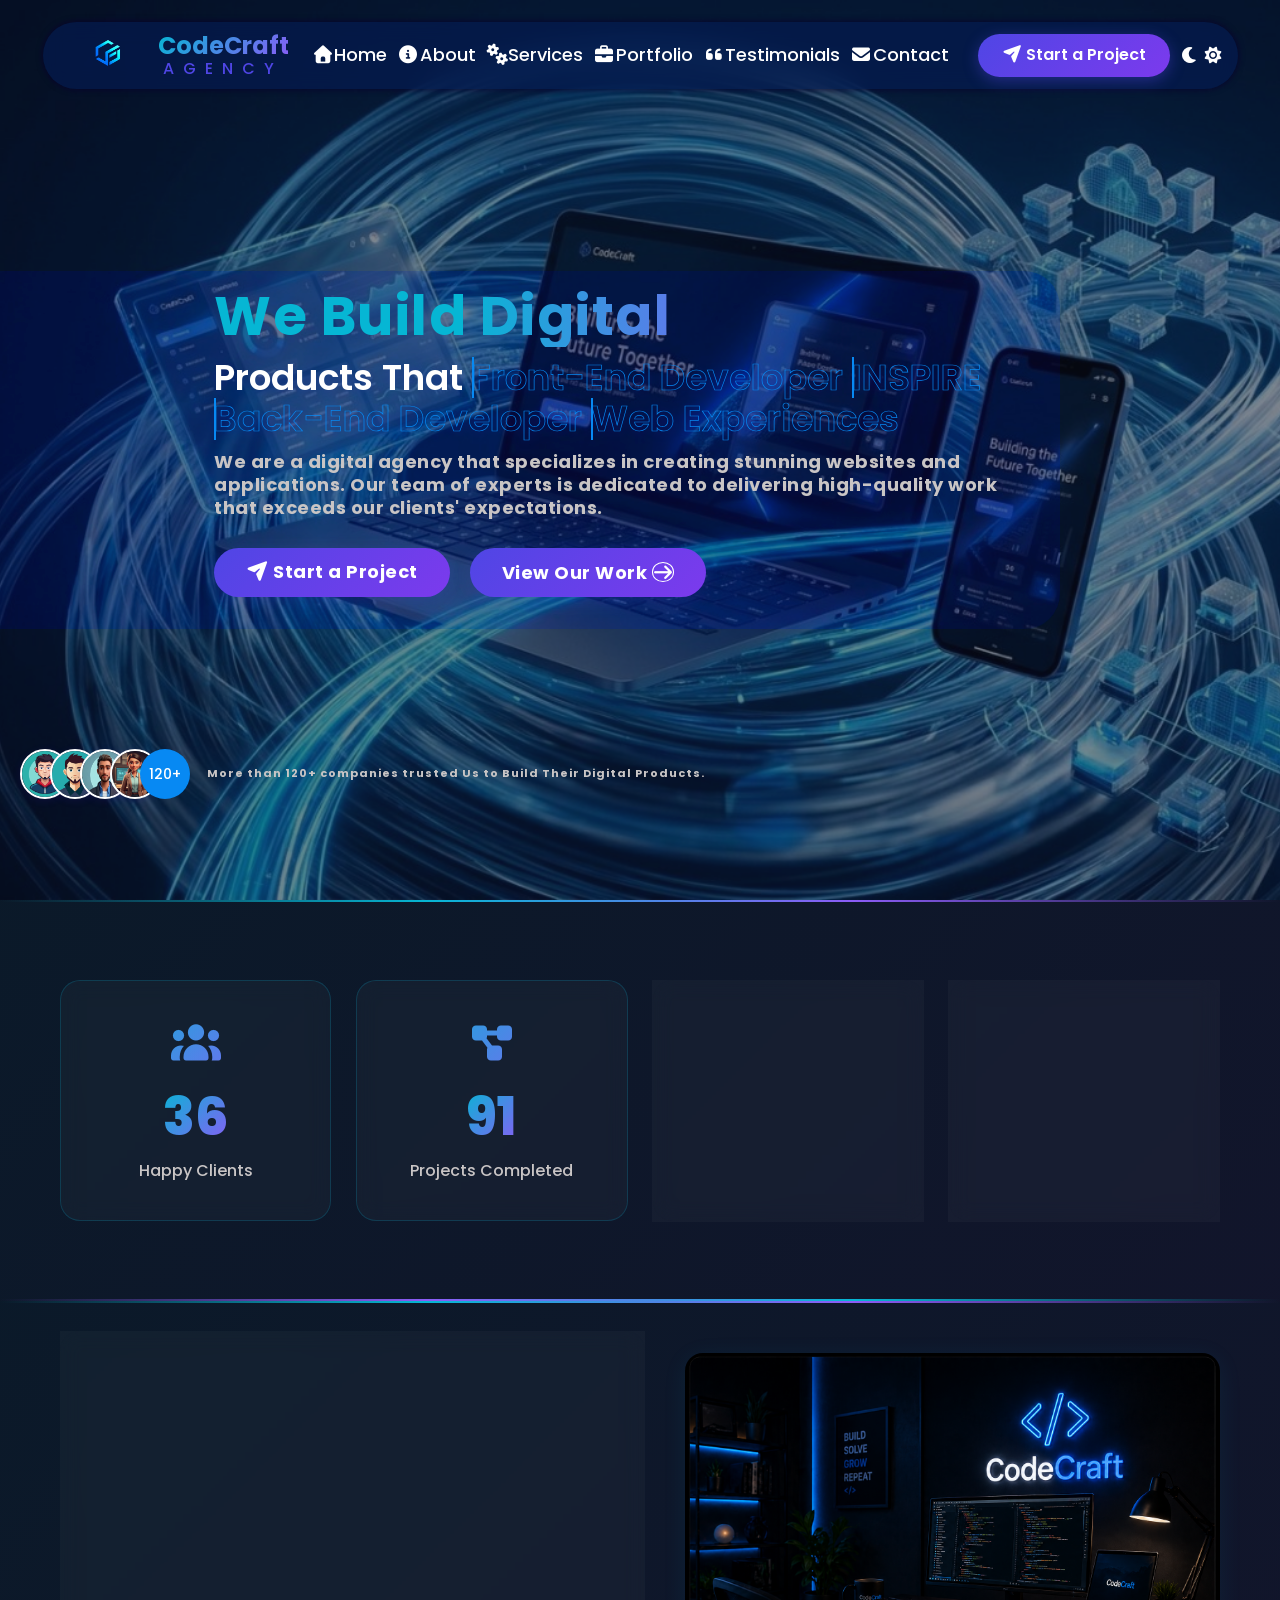
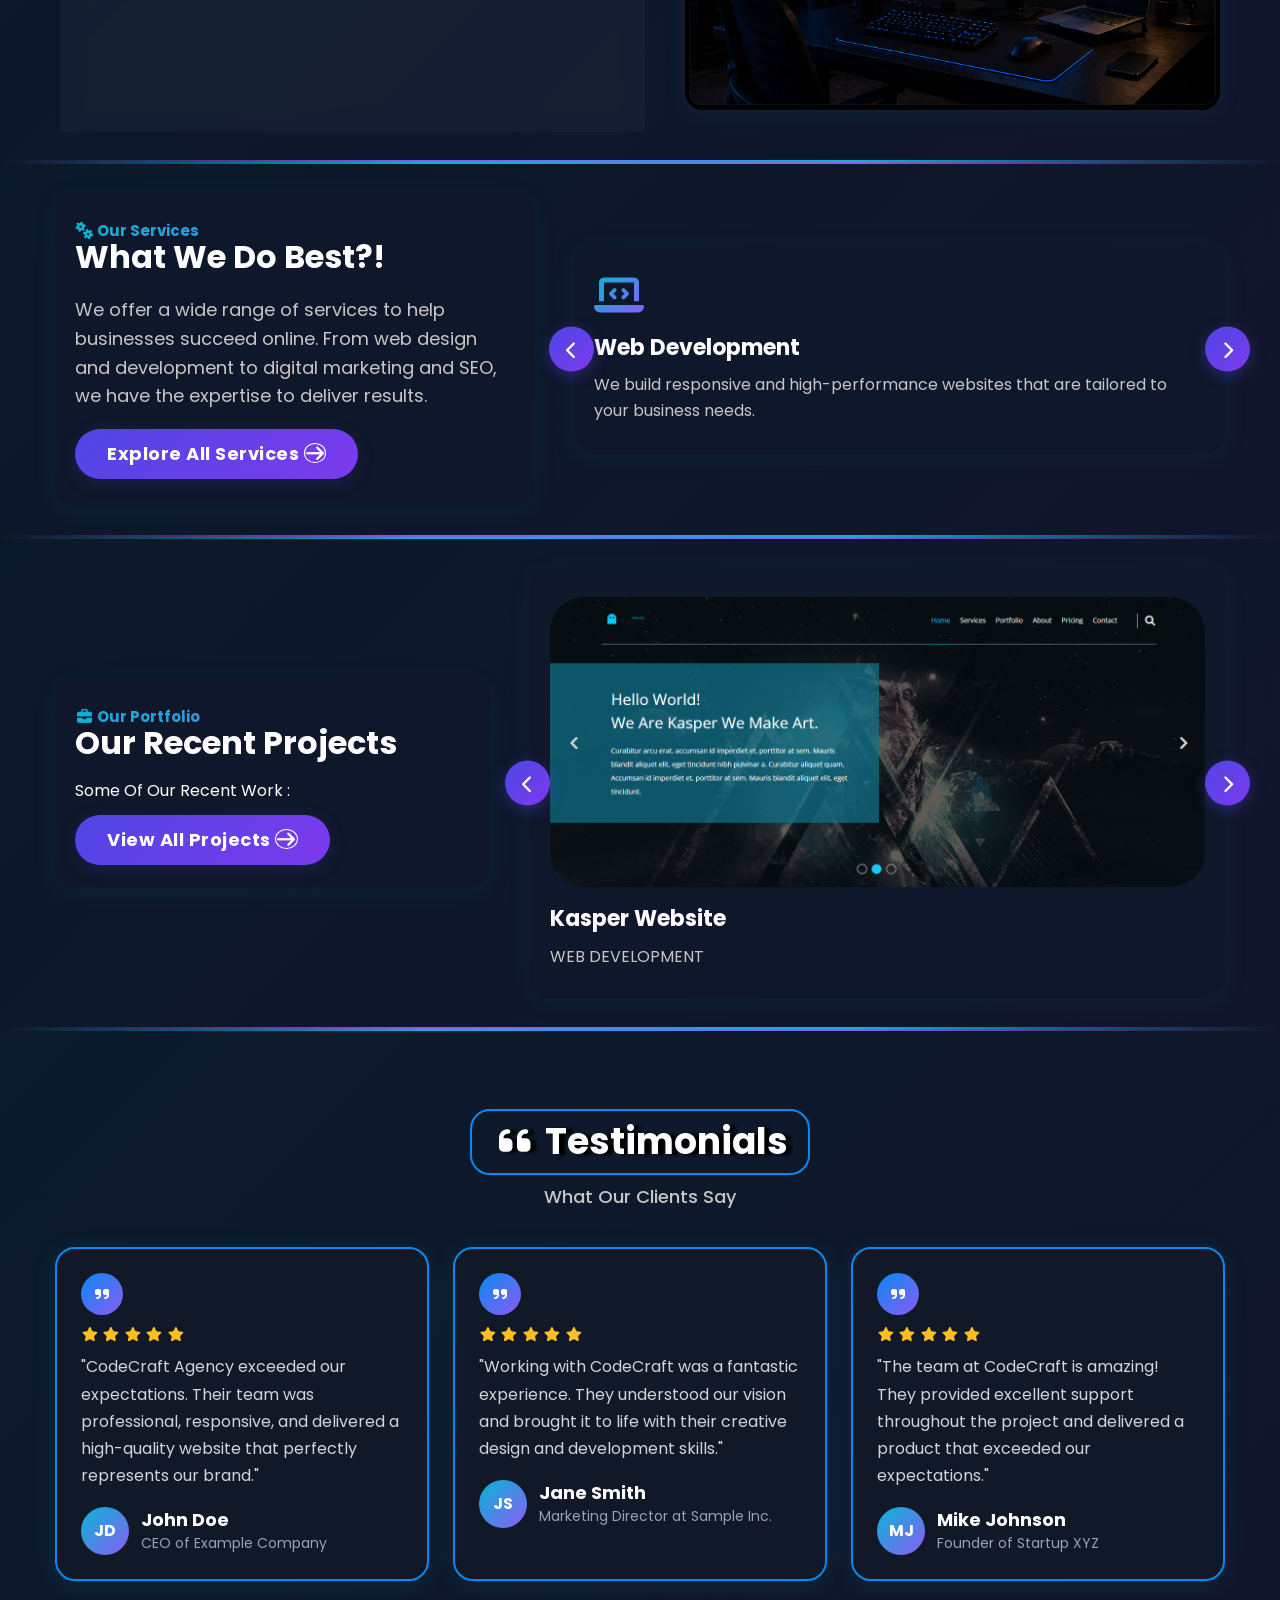
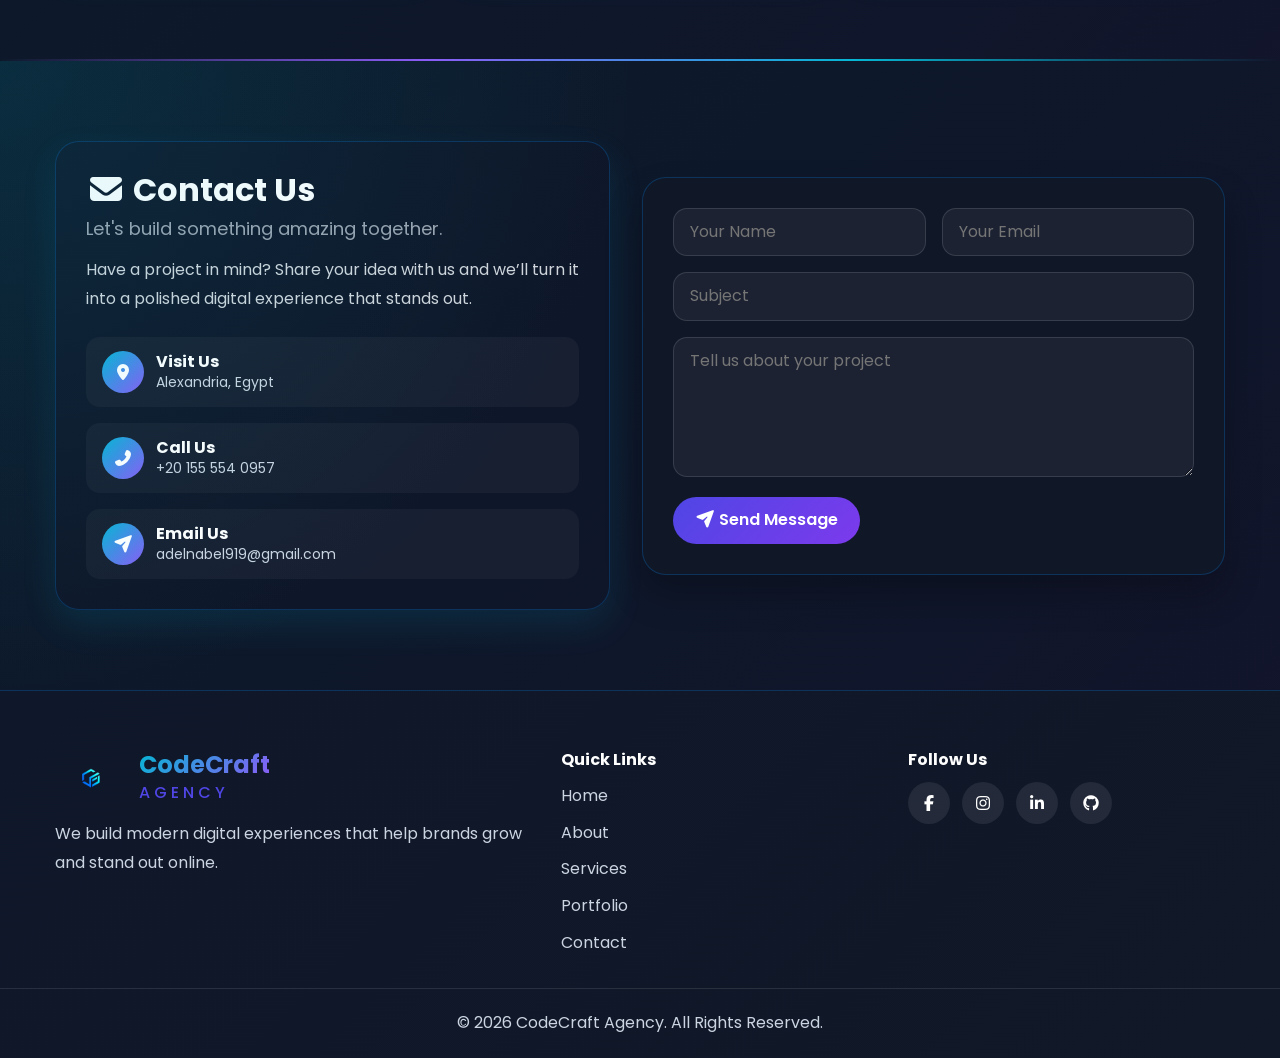
<file: index.html>
<!DOCTYPE html>
<html lang="en">
    <head>
        <meta charset="UTF-8">
        <meta name="viewport" content="width=device-width, initial-scale=1.0">
        <!--! Link Stylesheets -->
        <link rel="stylesheet" href="CSS/style.css">
        <link rel="stylesheet" href="CSS/normalize.css">
        <link rel="stylesheet" href="CSS/all.min.css">
        <link rel="stylesheet" href="CSS/daymode.css">
        <link rel="stylesheet" href="CSS/responsive.css">
        <link rel="icon" type="image/png" href="image/logo.png">
        <!--! Link Google Fonts -->
        <link href="https://fonts.googleapis.com/css2?family=Poppins:wght@300;400;500;600;700&display=swap" rel="stylesheet">
        <title>CodeCraft Agency | project'6'</title>
    </head>
    <body>
        <!-- * Header * -->
        <header>
            <div class="container">
                <div class="logo">
                    <img src="image/logo.png" alt="logo">
                    <div class="text">
                        <h2>CodeCraft</h2>
                        <p>
                            <span>A</span>
                            <span>G</span>
                            <span>E</span>
                            <span>N</span>
                            <span>C</span>
                            <span>Y</span>
                        </p>
                    </div>
                </div>
                <nav class="navBar">
                    <ul>
                        <li><a href="#home"><i class="fas fa-home"></i>Home</a></li>
                        <li><a href="#about"><i class="fas fa-info-circle"></i>About</a></li>
                        <li><a href="#services"><i class="fas fa-cogs"></i>Services</a></li>
                        <li><a href="#portfolio"><i class="fas fa-briefcase"></i>Portfolio</a></li>
                        <li><a href="#testimonials"><i class="fas fa-quote-left"></i>Testimonials</a></li>
                        <li><a href="#contact"><i class="fas fa-envelope"></i>Contact</a></li>
                    </ul>
                </nav>
                <div class="mobile-nav-icons" aria-label="Quick navigation">
                    <a href="#home" class="mobile-nav-icon active" aria-label="Home"><i class="fas fa-home"></i></a>
                    <a href="#about" class="mobile-nav-icon" aria-label="About"><i class="fas fa-info-circle"></i></a>
                    <a href="#services" class="mobile-nav-icon" aria-label="Services"><i class="fas fa-cogs"></i></a>
                    <a href="#portfolio" class="mobile-nav-icon" aria-label="Portfolio"><i class="fas fa-briefcase"></i></a>
                    <a href="#testimonials" class="mobile-nav-icon" aria-label="Testimonials"><i class="fas fa-quote-left"></i></a>
                    <a href="#contact" class="mobile-nav-icon" aria-label="Contact"><i class="fas fa-envelope"></i></a>
                    <a href="#contact" class="mobile-nav-icon project-icon" aria-label="Start a Project"><i class="fas fa-paper-plane"></i></a>
                </div>
                <button class="mobile-nav-toggle" aria-label="Open navigation">
                    <i class="fas fa-bars"></i>
                </button>
                <div class="mobile-nav-panel" id="mobileNavPanel">
                    <div class="mobile-nav-panel-head">Sections</div>
                    <ul>
                        <li><a href="#home"><i class="fas fa-home"></i><span>Home</span></a></li>
                        <li><a href="#about"><i class="fas fa-info-circle"></i><span>About</span></a></li>
                        <li><a href="#services"><i class="fas fa-cogs"></i><span>Services</span></a></li>
                        <li><a href="#portfolio"><i class="fas fa-briefcase"></i><span>Portfolio</span></a></li>
                        <li><a href="#testimonials"><i class="fas fa-quote-left"></i><span>Testimonials</span></a></li>
                        <li><a href="#contact"><i class="fas fa-envelope"></i><span>Contact</span></a></li>
                    </ul>
                    <div class="mobile-theme-switch">
                        <button class="theme-btn moon-btn" data-theme="night" aria-label="Switch to dark mode"><i class="fas fa-moon"></i><span>Night</span></button>
                        <button class="theme-btn sun-btn" data-theme="day" aria-label="Switch to light mode"><i class="fas fa-sun"></i><span>Day</span></button>
                    </div>
                </div>
                <div class="button">
                    <a href="Start your project/index.html" target="_blank"><button><i class="fas fa-paper-plane"></i> Start a Project</button></a>
                </div>
                <div class="nightandday">
                    <i class="fas fa-moon"></i>
                    <i class="fas fa-sun"></i>
                </div>
            </div>
        </header>
        <!-- *Home Section* -->
        <div class="home" id="home">
            <div class="landing"></div>
            <div class="container">
                <div class="text">
                    <h2>We Build Digital</h2>
                    <h3>Products That 
                        <span style="--i:4;" data-text="Front-End Developer">Front-End Developer</span>
                        <span style="--i:3;" data-text="INSPIRE">INSPIRE</span>
                        <span style="--i:2;" data-text="Back-End Developer">Back-End Developer</span>
                        <span style="--i:1;" data-text="Web Experiences">Web Experiences</span>
                    </h3>
                    <p>
                        We are a digital agency that specializes in creating stunning websites 
                        and applications. Our team of 
                        experts is dedicated to delivering high-quality work that exceeds our clients' 
                        expectations.
                    </p>
                    <div class="buttons">
                        <a href="Start your project/index.html" target="_blank"><button><i class="fas fa-paper-plane"></i> Start a Project</button></a>
                        <a href="#portfolio"><button>View Our Work <i class="fas fa-arrow-right"></i></button></a>
                    </div>
                </div>
            </div>
            <div class="avaters">
                <div class="img-container">
                    <div class="imgs">
                        <img src="image/avatar1.png" alt="avatar1" class="avatar1">
                        <img src="image/avatar2.png" alt="avatar2" class="avatar2">
                        <img src="image/avatar3.png" alt="avatar3" class="avatar3">
                        <img src="image/avatar4.png" alt="avatar4" class="avatar4">
                        <div class="numper">120+</div>
                    </div>
                    <p>
                        More than 120+ companies
                        trusted Us to Build Their Digital Products.
                    </p>
                </div>
            </div>
        </div>
        <!-- * Stats Section -->
        <section class="stats-section" id="stats">
            <div class="container">
                <div class="stats-grid">
                    <div class="stat-box">
                        <div class="stat-icon">
                            <i class="fas fa-users"></i>
                        </div>
                        <div class="stat-number" data-target="120">0</div>
                        <div class="stat-label">Happy Clients</div>
                    </div>
                    <div class="stat-box">
                        <div class="stat-icon">
                            <i class="fas fa-project-diagram"></i>
                        </div>
                        <div class="stat-number" data-target="300">0</div>
                        <div class="stat-label">Projects Completed</div>
                    </div>
                    <div class="stat-box">
                        <div class="stat-icon">
                            <i class="fas fa-award"></i>
                        </div>
                        <div class="stat-number" data-target="5">0</div>
                        <div class="stat-label">Years Experience</div>
                    </div>
                    <div class="stat-box">
                        <div class="stat-icon">
                            <i class="fas fa-headset"></i>
                        </div>
                        <div class="stat-number" data-target="24">0</div>
                        <div class="stat-label"> Support Available</div>
                    </div>
                </div>
            </div>
        </section>
        <!-- *About Section* -->
        <div class="about" id="about">
            <div class="container">
                <div class="about-content">
                    <div class="about-text">
                        <h2><i class="fas fa-lightbulb"></i> About Us</h2>
                        <p class="about-lead">Turning Ideas into Creative Digital Reality.</p>
                        <div class="about-features">
                            <div class="feature-box">
                                <i class="fas fa-code"></i>
                                <span>Clean Code</span>
                            </div>
                            <div class="feature-box">
                                <i class="fas fa-paint-brush"></i>
                                <span>Stunning Design</span>
                            </div>
                            <div class="feature-box">
                                <i class="fas fa-rocket"></i>
                                <span>Innovation</span>
                            </div>
                        </div>
                        <div class="about-desc">
                            <p>At CodeCraft, we combine clean code, stunning design, and innovation to help brands grow online.</p>
                            <p>We create websites and experiences that are fast, responsive, modern, and built for success.</p>
                        </div>
                    </div>
                    <div class="about-img">
                        <img src="image/about.png" alt="about">
                    </div>
                </div>
            </div>
        </div>
        <!-- * Services Section -->
        <div class="services" id="services">
            <div class="container">
                <div class="right-serv">
                    <div class="main-heading">
                        <h2><i class="fas fa-cogs"></i> Our Services</h2>
                        <p>What We Do Best?!</p>
                    </div>
                    <p class="services-lead">
                        We offer a wide range of services to help businesses succeed online. 
                        From web design and development to digital marketing and SEO, we have the expertise to deliver results.
                    </p>
                    <button>Explore All Services <i class="fas fa-arrow-right"></i></button>
                </div>
                <div class="left-serv">
                    <div class="service-box">
                        <i class="fas fa-laptop-code"></i>
                        <h3>Web Development</h3>
                        <p>We build responsive and high-performance websites that are tailored to your business needs.</p>
                    </div>
                    <div class="service-box">
                        <i class="fas fa-palette"></i>
                        <h3>UI/UX Design</h3>
                        <p>Our design team creates visually stunning and user-friendly interfaces that enhance user experience.</p>
                    </div>
                    <div class="service-box">
                        <i class="fas fa-chart-line"></i>
                        <h3>Digital Marketing</h3>
                        <p>We develop effective digital marketing strategies to help you reach your target audience and grow your business.</p>
                    </div>
                    <div class="service-box">
                        <i class="fas fa-mobile-alt"></i>
                        <h3>App Development</h3>
                        <p>We create powerful and engaging mobile applications that provide an excellent user experience.</p>
                    </div>
                </div>
            </div>
        </div>
        <!-- * Portfolio Section -->
        <div class="portfolio" id="portfolio">
            <div class="container">
                <div class="right-prof">
                    <div class="main-heading">
                        <h2><i class="fas fa-briefcase"></i> Our Portfolio</h2>
                        <p>Our Recent Projects</p>
                    </div>
                    <p class="portfolio-lead" style="margin-bottom: 15px;">
                        Some Of Our Recent Work :
                    </p>
                    <button>View All Projects <i class="fas fa-arrow-right"></i></button>
                </div>
                <div class="left-prof">
                    <div class="project-box">
                        <img src="image/kasper.png" alt="project1">
                        <div class="tex">
                            <h3>Kasper Website</h3>
                            <p>WEB DEVELOPMENT</p>                            
                        </div>
                    </div>
                    <div class="project-box">
                        <img src="image/ui & ux.png" alt="project2">
                        <div class="tex">
                            <h3>UI/UX Design</h3>
                            <p>UI/UX DESIGN</p>                            
                        </div>
                    </div>
                    <div class="project-box">
                        <img src="image/mobile app .png" alt="project3">
                        <div class="tex">
                            <h3>Mobile App</h3>
                            <p>APP DEVELOPMENT</p>                            
                        </div>
                    </div>
                    <div class="project-box">
                        <img src="image/Urpin vib.png" alt="project4">
                        <div class="tex">
                            <h3>Urpan Vibe</h3>
                            <p>WEB DEVELOPMENT</p>                            
                        </div>
                    </div>
                    <div class="project-box">
                        <img src="image/clario web side.png" alt="project5">
                        <div class="tex">
                            <h3>Clario Web Side</h3>
                            <p>WEB DEVELOPMENT</p>                            
                        </div>
                    </div>
                </div>
            </div>
        </div>
        <!--* Testimonials Section -->
        <div class="testimonials" id="testimonials">
            <div class="container">
                <div class="testimonials-heading">
                    <h2><i class="fas fa-quote-left"></i> Testimonials</h2>
                    <p>What Our Clients Say</p>
                </div>
                <div class="testimonials-grid">
                    <div class="testimonial-card">
                        <div class="quote-icon"><i class="fas fa-quote-right"></i></div>
                        <div class="stars">
                            <i class="fas fa-star"></i>
                            <i class="fas fa-star"></i>
                            <i class="fas fa-star"></i>
                            <i class="fas fa-star"></i>
                            <i class="fas fa-star"></i>
                        </div>
                        <p>"CodeCraft Agency exceeded our expectations. Their team was professional, responsive, and delivered a high-quality website that perfectly represents our brand."</p>
                        <div class="client-info">
                            <div class="avatar">JD</div>
                            <div>
                                <h3>John Doe</h3>
                                <span>CEO of Example Company</span>
                            </div>
                        </div>
                    </div>
                    <div class="testimonial-card">
                        <div class="quote-icon"><i class="fas fa-quote-right"></i></div>
                        <div class="stars">
                            <i class="fas fa-star"></i>
                            <i class="fas fa-star"></i>
                            <i class="fas fa-star"></i>
                            <i class="fas fa-star"></i>
                            <i class="fas fa-star"></i>
                        </div>
                        <p>"Working with CodeCraft was a fantastic experience. They understood our vision and brought it to life with their creative design and development skills."</p>
                        <div class="client-info">
                            <div class="avatar">JS</div>
                            <div>
                                <h3>Jane Smith</h3>
                                <span>Marketing Director at Sample Inc.</span>
                            </div>
                        </div>
                    </div>
                    <div class="testimonial-card">
                        <div class="quote-icon"><i class="fas fa-quote-right"></i></div>
                        <div class="stars">
                            <i class="fas fa-star"></i>
                            <i class="fas fa-star"></i>
                            <i class="fas fa-star"></i>
                            <i class="fas fa-star"></i>
                            <i class="fas fa-star"></i>
                        </div>
                        <p>"The team at CodeCraft is amazing! They provided excellent support throughout the project and delivered a product that exceeded our expectations."</p>
                        <div class="client-info">
                            <div class="avatar">MJ</div>
                            <div>
                                <h3>Mike Johnson</h3>
                                <span>Founder of Startup XYZ</span>
                            </div>
                        </div>
                    </div>
                </div>
            </div>
        </div>
        <!-- * Contact Section * -->
        <section class="contact" id="contact">
            <div class="container contact-wrapper">
                <div class="contact-info">
                    <div class="main-heading">
                        <h2><i class="fas fa-envelope"></i> Contact Us</h2>
                        <p>Let's build something amazing together.</p>
                    </div>
                    <p class="contact-lead">
                        Have a project in mind? Share your idea with us and we’ll turn it into a polished digital experience that stands out.
                    </p>
                    <div class="contact-details">
                        <div class="contact-item">
                            <i class="fas fa-map-marker-alt"></i>
                            <div>
                                <h3>Visit Us</h3>
                                <span>Alexandria, Egypt</span>
                            </div>
                        </div>
                        <div class="contact-item">
                            <i class="fas fa-phone-alt"></i>
                            <div>
                                <h3>Call Us</h3>
                                <span>+20 155 554 0957</span>
                            </div>
                        </div>
                        <div class="contact-item">
                            <i class="fas fa-paper-plane"></i>
                            <div>
                                <h3>Email Us</h3>
                                <span>adelnabel919@gmail.com</span>
                            </div>
                        </div>
                    </div>
                </div>
                <form class="contact-form">
                    <div class="input-row">
                        <input type="text" placeholder="Your Name" required>
                        <input type="email" placeholder="Your Email" required>
                    </div>
                    <input type="text" placeholder="Subject" required>
                    <textarea placeholder="Tell us about your project" rows="6" required></textarea>
                    <button type="submit"><i class="fas fa-paper-plane"></i> Send Message</button>
                </form>
            </div>
        </section>
        <!-- * Footer Section * -->
        <footer class="footer">
            <div class="container footer-wrapper">
                <div class="footer-brand">
                    <div class="footer-logo">
                        <img src="image/logo.png" alt="CodeCraft logo">
                        <div class="footer-logo-text">
                            <h3>CodeCraft</h3>
                            <p>
                                <span>A</span>
                                <span>G</span>
                                <span>E</span>
                                <span>N</span>
                                <span>C</span>
                                <span>Y</span>
                            </p>
                        </div>
                    </div>
                    <p>We build modern digital experiences that help brands grow and stand out online.</p>
                </div>
                <div class="footer-links">
                    <h4>Quick Links</h4>
                    <ul>
                        <li><a href="#home">Home</a></li>
                        <li><a href="#about">About</a></li>
                        <li><a href="#services">Services</a></li>
                        <li><a href="#portfolio">Portfolio</a></li>
                        <li><a href="#contact">Contact</a></li>
                    </ul>
                </div>
                <div class="footer-social">
                    <h4>Follow Us</h4>
                    <div class="social-icons">
                        <a href="https://www.facebook.com" target="_blank" aria-label="Facebook"><i class="fab fa-facebook-f"></i></a>
                        <a href="https://www.instagram.com" target="_blank" aria-label="Instagram"><i class="fab fa-instagram"></i></a>
                        <a href="https://www.linkedin.com" target="_blank" aria-label="LinkedIn"><i class="fab fa-linkedin-in"></i></a>
                        <a href="https://github.com" target="_blank" aria-label="GitHub"><i class="fab fa-github"></i></a>
                    </div>
                </div>
            </div>
            <div class="footer-bottom">
                <p>© 2026 CodeCraft Agency. All Rights Reserved.</p>
            </div>
        </footer>
        <!-- *JavaScript* -->
        <script src="Js/nightday.js"></script>
    </body>
</html>
</file>
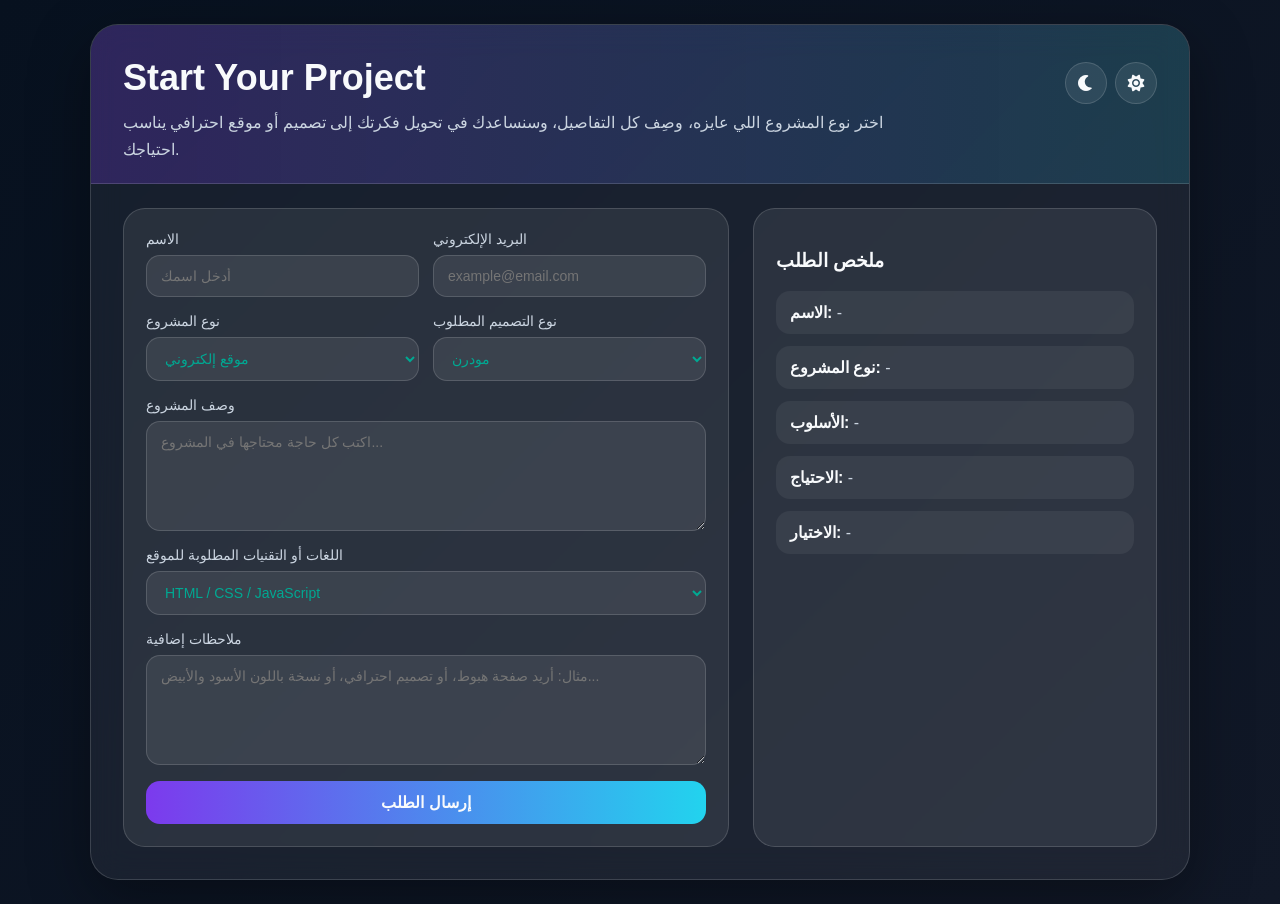
<file: Start your project/index.html>
<!DOCTYPE html>
<html lang="en">
    <head>
        <meta charset="UTF-8">
        <meta name="viewport" content="width=device-width, initial-scale=1.0">
        <link rel="stylesheet" href="../CSS/all.min.css">
        <title>Start Your Project</title>
        <style>
            :root {
                --bg: #07111f;
                --card: rgba(255,255,255,0.08);
                --text: #f8fafc;
                --muted: #cbd5e1;
                --accent: #7c3aed;
                --accent-2: #22d3ee;
                --border: rgba(255,255,255,0.15);
            }
            * { box-sizing: border-box; }
            body {
                margin: 0;
                font-family: 'Poppins', Arial, sans-serif;
                background: linear-gradient(135deg, var(--bg), #111827);
                color: var(--text);
                min-height: 100vh;
                padding: 24px;
            }
            .page {
                max-width: 1100px;
                margin: 0 auto;
                background: rgba(255,255,255,0.06);
                border: 1px solid var(--border);
                border-radius: 28px;
                box-shadow: 0 20px 60px rgba(0,0,0,0.35);
                overflow: hidden;
                backdrop-filter: blur(16px);
            }
            .hero {
                padding: 32px 32px 20px;
                background: linear-gradient(90deg, rgba(124,58,237,0.25), rgba(34,211,238,0.15));
                border-bottom: 1px solid var(--border);
            }
            .topbar {
                display: flex;
                align-items: center;
                justify-content: space-between;
                gap: 12px;
            }
            .hero h1 {
                margin: 0 0 10px;
                font-size: clamp(24px, 4vw, 36px);
            }
            .hero p {
                margin: 0;
                color: var(--muted);
                line-height: 1.7;
                max-width: 760px;
            }
            .content {
                display: grid;
                grid-template-columns: 1.2fr 0.8fr;
                gap: 24px;
                padding: 24px 32px 32px;
            }
            .card {
                background: var(--card);
                border: 1px solid var(--border);
                border-radius: 22px;
                padding: 22px;
            }
            form { display: grid; gap: 16px; }
            .row { display: grid; grid-template-columns: 1fr 1fr; gap: 14px; }
            label {
                display: flex;
                flex-direction: column;
                gap: 8px;
                font-size: 14px;
                color: var(--muted);
            }
            input, select, textarea, button {
                font: inherit;
                border-radius: 14px;
                border: 1px solid var(--border);
                padding: 12px 14px;
                outline: none;
                background: rgba(255,255,255,0.08);
                color: var(--text);
            }
            input, select, textarea {
                color: #00a993
            }
            textarea { min-height: 110px; resize: vertical; }
            button {
                cursor: pointer;
                background: linear-gradient(90deg, var(--accent), var(--accent-2));
                border: none;
                font-weight: 600;
                transition: transform 0.2s ease;
            }
            button:hover { transform: translateY(-2px); }
            .hidden { display: none; }
            .summary {
                display: grid;
                gap: 12px;
            }
            .summary-item {
                padding: 12px 14px;
                background: rgba(255,255,255,0.06);
                border-radius: 14px;
                color: var(--muted);
            }
            .summary-item strong { color: var(--text); }
            .theme-switcher {
                display: flex;
                gap: 8px;
            }
            .theme-btn {
                width: 42px;
                height: 42px;
                display: inline-flex;
                align-items: center;
                justify-content: center;
                border-radius: 50%;
                border: 1px solid var(--border);
                background: rgba(255,255,255,0.08);
                color: var(--text);
                cursor: pointer;
            }
            .theme-btn:hover {
                transform: translateY(-2px);
            }
            body.day-mode {
                background: linear-gradient(135deg, #f0f9ff 0%, #e0f2fe 50%, #f0f4f8 100%);
                color: #0f172a;
            }
            body.day-mode .page,
            body.day-mode .card {
                background: rgba(255,255,255,0.9);
                color: #0f172a;
                border-color: rgba(6, 182, 212, 0.2);
                box-shadow: 0 16px 35px rgba(15, 23, 42, 0.08);
            }
            body.day-mode .hero {
                background: linear-gradient(90deg, rgba(6, 182, 212, 0.14), rgba(124, 58, 237, 0.12));
            }
            body.day-mode input,
            body.day-mode select,
            body.day-mode textarea,
            body.day-mode .theme-btn {
                background: rgba(255,255,255,0.95);
                color: #0f172a;
                border-color: rgba(6, 182, 212, 0.2);
            }
            body.day-mode .summary-item {
                background: rgba(240,249,255,0.9);
                color: #334155;
            }
            body.day-mode .summary-item strong {
                color: #0f172a;
            }
            @media (max-width: 860px) {
                .content { grid-template-columns: 1fr; }
                .row { grid-template-columns: 1fr; }
            }
        </style>
    </head>
    <body>
        <div class="page">
            <div class="hero">
                <div class="topbar">
                    <h1>Start Your Project</h1>
                    <div class="theme-switcher">
                        <button class="theme-btn moon-btn" data-theme="night" aria-label="Switch to dark mode"><i class="fas fa-moon"></i></button>
                        <button class="theme-btn sun-btn" data-theme="day" aria-label="Switch to light mode"><i class="fas fa-sun"></i></button>
                    </div>
                </div>
                <p>اختر نوع المشروع اللي عايزه، وصِف كل التفاصيل، وسنساعدك في تحويل فكرتك إلى تصميم أو موقع احترافي يناسب احتياجك.</p>
            </div>
            <div class="content">
                <div class="card">
                    <form id="projectForm">
                        <div class="row">
                            <label>
                                الاسم
                                <input type="text" name="name" placeholder="أدخل اسمك" required>
                            </label>
                            <label>
                                البريد الإلكتروني
                                <input type="email" name="email" placeholder="example@email.com" required>
                            </label>
                        </div>
                        <div class="row">
                            <label>
                                نوع المشروع
                                <select name="projectType" id="projectType" required>
                                    <option value="website">موقع إلكتروني</option>
                                    <option value="design">تصميم</option>
                                </select>
                            </label>
                            <label>
                                نوع التصميم المطلوب
                                <select name="designStyle" required>
                                    <option value="modern">مودرن</option>
                                    <option value="minimal">سوشيال</option>
                                    <option value="corporate">شركي</option>
                                    <option value="luxury">فخم</option>
                                    <option value="creative">إبداعي</option>
                                </select>
                            </label>
                        </div>
                        <label>
                            وصف المشروع
                            <textarea name="projectDetails" placeholder="اكتب كل حاجة محتاجها في المشروع..." required></textarea>
                        </label>
                        <div id="websiteFields">
                            <label>
                                اللغات أو التقنيات المطلوبة للموقع
                                <select name="websiteLanguage">
                                    <option value="html-css-js">HTML / CSS / JavaScript</option>
                                    <option value="react">React</option>
                                    <option value="wordpress">WordPress</option>
                                    <option value="php">PHP</option>
                                    <option value="laravel">Laravel</option>
                                </select>
                            </label>
                        </div>
                        <div id="designFields" class="hidden">
                            <label>
                                الأدوات المطلوبة للتصميم
                                <select name="designTool">
                                    <option value="photoshop">Photoshop</option>
                                    <option value="figma">Figma</option>
                                    <option value="illustrator">Illustrator</option>
                                    <option value="ai">ذكاء اصطناعي</option>
                                </select>
                            </label>
                        </div>
                        <label>
                            ملاحظات إضافية
                            <textarea name="notes" placeholder="مثال: أريد صفحة هبوط، أو تصميم احترافي، أو نسخة باللون الأسود والأبيض..."></textarea>
                        </label>
                        <button type="submit">إرسال الطلب</button>
                    </form>
                </div>
                <div class="card">
                    <h3>ملخص الطلب</h3>
                    <div class="summary" id="summaryBox">
                        <div class="summary-item"><strong>الاسم:</strong> <span id="summaryName">-</span></div>
                        <div class="summary-item"><strong>نوع المشروع:</strong> <span id="summaryType">-</span></div>
                        <div class="summary-item"><strong>الأسلوب:</strong> <span id="summaryStyle">-</span></div>
                        <div class="summary-item"><strong>الاحتياج:</strong> <span id="summaryDetails">-</span></div>
                        <div class="summary-item"><strong>الاختيار:</strong> <span id="summaryChoice">-</span></div>
                    </div>
                </div>
            </div>
        </div>
        <script>
            const projectType = document.getElementById('projectType');
            const websiteFields = document.getElementById('websiteFields');
            const designFields = document.getElementById('designFields');
            function enableNightMode() {
                document.body.classList.add('night-mode');
                document.body.classList.remove('day-mode');
            }
            function enableDayMode() {
                document.body.classList.add('day-mode');
                document.body.classList.remove('night-mode');
            }
            document.querySelectorAll('.theme-btn').forEach((btn) => {
                btn.addEventListener('click', () => {
                    const theme = btn.getAttribute('data-theme');
                    if (theme === 'day') enableDayMode();
                    else enableNightMode();
                    localStorage.setItem('theme', theme);
                });
            });
            if (localStorage.getItem('theme') === 'day') enableDayMode();
            else enableNightMode();
            function toggleFields() {
                if (projectType.value === 'design') {
                    websiteFields.classList.add('hidden');
                    designFields.classList.remove('hidden');
                } else {
                    websiteFields.classList.remove('hidden');
                    designFields.classList.add('hidden');
                }
            }
            projectType.addEventListener('change', toggleFields);
            toggleFields();
            const form = document.getElementById('projectForm');
            form.addEventListener('submit', function (e) {
                e.preventDefault();
                const data = new FormData(form);
                const name = data.get('name') || '-';
                const type = data.get('projectType') === 'design' ? 'تصميم' : 'موقع إلكتروني';
                const style = data.get('designStyle') || '-';
                const details = data.get('projectDetails') || '-';
                const choice = data.get('projectType') === 'design'
                    ? `أداة التصميم: ${data.get('designTool')}`
                    : `اللغة/التقنية: ${data.get('websiteLanguage')}`;
                document.getElementById('summaryName').textContent = name;
                document.getElementById('summaryType').textContent = type;
                document.getElementById('summaryStyle').textContent = style;
                document.getElementById('summaryDetails').textContent = details;
                document.getElementById('summaryChoice').textContent = choice;
                alert('تم إرسال الطلب بنجاح!');
            });
        </script>
    </body>
</html>
</file>
<file: CSS/style.css>
/*TODO: START GLOBAL STYLES */
* {
    -webkit-box-sizing: border-box;
    -moz-box-sizing: border-box;
    box-sizing: border-box;
    padding: 0;
    margin: 0;
}
html {
    scroll-behavior: smooth;
    max-width: 100%;
    overflow-x: hidden;
}
body {
    background: #0B1120;
    color: #fff;
    max-width: 100%;
    overflow-x: hidden;
    font-family: "Poppins", sans-serif;
}
/* * Night Mode * */
body.night-mode {
    background:#0B1120;
    color:#fff;
    overflow-x:hidden;
}
body.night-mode::before{
    content:'';
    position:fixed;
    width:400px;
    height:400px;
    background:#4F46E5;
    filter:blur(180px);
    opacity:.15;
    top:-100px;
    right:-100px;
    z-index:-1;
}
ul {
    list-style: none;
}
.container {
    padding-left: 15px;
    padding-right: 15px;
    margin-left: auto;
    margin-right: auto;
}
/*TODO: END GLOBAL STYLES */
/* !SECTION: HEADER */
header {
    display: flex;
    align-items: center;
    justify-content: space-between;
    padding: 12px 0;
    top: 0;
    z-index: 9999;
    position: fixed;
    width: 100%;
}
header .container {
    display: flex;
    align-items: center;
    justify-content: space-between;
    box-shadow: 0px 0px 5px 2px rgba(9, 1, 44, 0.582);
    border-radius: 60px;
    transition: all 0.5s ease;
    z-index: 1;
    position: relative;
    background-color: rgba(5, 27, 83, 0.671);
    backdrop-filter: blur(10px);
    margin-top: 10px;
}
header .container:hover {
    box-shadow: 0px 0px 10px 4px rgba(0, 0, 0, 0.2);
}
header .container:active {
    animation: glow-pulse 0.4s ease;
    transform: scale(0.98);
}
header .logo {
    display: flex;
    align-items: center;
}
header .logo img {
    width: 100px;
    height: auto;
}
header .logo .text h2 {
    font-size: 24px;
    font-weight: bold;
    background: linear-gradient(135deg, #06B6D4, #8B5CF6);
    -webkit-background-clip: text;
    -webkit-text-fill-color: transparent;
    background-clip: text;
    transition: all 0.3s ease;
}
body.night-mode header .logo .text h2 {
    background: linear-gradient(135deg, #22d3ee, #a78bfa);
    -webkit-background-clip: text;
    -webkit-text-fill-color: transparent;
    background-clip: text;
    text-shadow: 0 0 20px rgba(167, 139, 250, 0.3);
}
header .logo .text p {
    font-weight: 450;
}
header .logo .text p span {
    color: #4F46E5;
    margin-left: 5px;
}
header nav ul {
    display: flex;
    margin-left: 23px;
    margin-right: -6px;
    gap: 10px;
}
header nav ul li a {
    color: #ffffff;
    font-size: 18px;
    font-weight: 500;
    text-decoration: none;
    transition: all 0.3s ease;
    position: relative;
}
header nav ul li a::before {
    content: '';
    position: absolute;
    bottom: -3px;
    left: 0;
    width: 0;
    height: 2px;
    background: linear-gradient(90deg, #3a00a7, #1d3994, #29023f, #675bf1);
    transition: width 0.3s ease;
}
header nav ul li a:hover::before {
    width: 100%;
}
header nav ul li a:hover {
    color: #4F46E5;
}
header .button button {
    background: linear-gradient(135deg, #4F46E5 0%, #7C3AED 100%);
    color: #fff;
    border: none;
    padding: 12px 24px;
    border-radius: 25px;
    cursor: pointer;
    font-size: 16px;
    font-weight: 600;
    transition: all 0.4s cubic-bezier(0.175, 0.885, 0.32, 1.275);
    position: relative;
    overflow: hidden;
    box-shadow: 0 4px 15px rgba(79, 70, 229, 0.4);
    margin-left: 35px;
}
header .button button::before {
    content: '';
    position: absolute;
    top: 0;
    left: -100%;
    width: 100%;
    height: 100%;
    background: linear-gradient(90deg, transparent, rgba(255,255,255,0.3), transparent);
    transition: left 0.5s ease;
}
header .button button:hover {
    background: linear-gradient(135deg, #6366F1 0%, #8B5CF6 100%);
    transform: translateY(-3px) scale(1.02);
    box-shadow: 0 8px 25px rgba(79, 70, 229, 0.6), 0 0 20px rgba(79, 70, 229, 0.3);
}
header .button button:hover::before {
    left: 100%;
}
header .button button:active {
    transform: translateY(-1px) scale(0.98);
    box-shadow: 0 4px 15px rgba(79, 70, 229, 0.5);
}
body.night-mode header nav a{
color:#ffffff;
}

header .nightandday{
    display: flex;
    align-items: center;
    gap: 3px;
    margin-left: 10px;
}
header .nightandday i {
    cursor: pointer;
}
header .nightandday i:active {
    transform: translateY(-1px) scale(0.98);
}
header .nightandday i:hover {
    transform: translateY(-3px);
}
header .mobile-nav-icons,
header .mobile-nav-toggle,
header .mobile-nav-panel {
    display: none;
}
header .mobile-nav-icons {
    align-items: center;
    gap: 8px;
    margin-left: 10px;
}
header .mobile-nav-icons a {
    width: 40px;
    height: 40px;
    display: inline-flex;
    align-items: center;
    justify-content: center;
    border-radius: 50%;
    background: rgba(255, 255, 255, 0.14);
    color: #fff;
    text-decoration: none;
    transition: all 0.3s ease;
    box-shadow: 0 6px 18px rgba(15, 23, 42, 0.15);
}
header .mobile-nav-icons a:hover,
header .mobile-nav-icons a.active {
    background: linear-gradient(135deg, #4F46E5, #7C3AED);
    transform: translateY(-2px);
}
header .mobile-nav-toggle {
    width: 44px;
    height: 44px;
    border: none;
    border-radius: 50%;
    background: linear-gradient(135deg, #4F46E5, #7C3AED);
    color: #fff;
    cursor: pointer;
    box-shadow: 0 8px 25px rgba(79, 70, 229, 0.35);
    transition: all 0.3s ease;
}
header .mobile-nav-toggle.active {
    transform: rotate(90deg);
}
header .mobile-nav-panel {
    position: fixed;
    top: 84px;
    right: 12px;
    width: min(250px, calc(100vw - 24px));
    padding: 16px;
    border-radius: 20px;
    background: rgba(3, 12, 35, 0.96);
    backdrop-filter: blur(18px);
    box-shadow: 0 20px 50px rgba(0, 0, 0, 0.35);
    z-index: 10000;
    opacity: 0;
    visibility: hidden;
    transform: translateX(14px);
    transition: all 0.3s ease;
}
header .mobile-nav-panel.open {
    display: block;
    opacity: 1;
    visibility: visible;
    transform: translateX(0);
}
header .mobile-nav-panel-head {
    font-size: 13px;
    font-weight: 600;
    text-transform: uppercase;
    letter-spacing: 0.2em;
    color: #93c5fd;
    margin-bottom: 10px;
}
header .mobile-nav-panel ul {
    display: flex;
    flex-direction: column;
    gap: 8px;
}
header .mobile-nav-panel ul li a {
    display: flex;
    align-items: center;
    gap: 10px;
    padding: 10px 12px;
    border-radius: 14px;
    color: #fff;
    text-decoration: none;
    transition: background 0.3s ease;
}
header .mobile-nav-panel ul li a:hover {
    background: rgba(255, 255, 255, 0.1);
}
header .mobile-theme-switch {
    display: flex;
    gap: 10px;
    margin-top: 14px;
}
header .theme-btn {
    flex: 1;
    display: flex;
    align-items: center;
    justify-content: center;
    gap: 8px;
    padding: 10px 12px;
    border: none;
    border-radius: 12px;
    background: rgba(255, 255, 255, 0.08);
    color: #fff;
    cursor: pointer;
    transition: all 0.3s ease;
}
header .theme-btn:hover {
    background: rgba(255, 255, 255, 0.16);
    transform: translateY(-1px);
}
/* ! END OF HEADER STYLES */
/* ! HOME SECTION STYLES */
.home {
    background-image: url(../image/home.png);
    background-size: cover;
    background-position: center;
    height: 100vh;
}
.home .landing {
    width: 100%;
    height: 100%;
    background: rgba(11, 17, 32, 0.5);
    position: absolute;
    top: 0;
    left: 0;
}
.home .container {
    display: flex;
    flex-direction: column;
    justify-content: center;
    align-items: center;
    height: 100%;
    position: relative;
}
.home .text {
    position: relative;
    width: 100%;
    background: rgba(19, 6, 138, 0.13);
    backdrop-filter: blur(0px) saturate(140%);
    border-radius: 36px;
    /* border-image: linear-gradient(135deg, #06B6D4 10%, #8B5CF6 90%) 1; */
    /* box-shadow: 0 8px 32px 0 rgba(76, 0, 255, 0.13), 0 2px 8px rgba(139, 92, 246, 0.10); */
    padding: 14px 20px 32px 324px;
    transition: all 0.5s cubic-bezier(0.23, 1, 0.320, 1);
    animation: heroTextSlide 1s ease-out 0.3s both;
    text-align: left;
    overflow: hidden;
    right: 165px;
}

.home .text::after {
    content: '';
    position: absolute;
    inset: 0;
    border-radius: 28px;
    pointer-events: none;
    box-shadow: 0 0 80px 10px rgba(139, 92, 246, 0.07), 0 0 0 2px rgba(6, 182, 212, 0.07);
    z-index: 0;
}

.home .container .text:hover {
    background: linear-gradient(135deg, rgba(19, 6, 138, 0.08), rgba(0, 68, 255, 0.03));
    border-color: rgba(0, 110, 255, 0.25);
    box-shadow: 0 15px 50px rgba(0, 38, 255, 0.15), inset 0 1px 2px rgba(255, 255, 255, 0.12);
    transform: translateY(-8px);
}
.home .text h2 {
    font-size: 54px;
    font-weight: bolder;
    letter-spacing: 1.5px;
    background: linear-gradient(90deg, #06B6D4 30%, #8B5CF6 70%);
    -webkit-background-clip: text;
    -webkit-text-fill-color: transparent;
    background-clip: text;
    margin-bottom: 10px;
}
.home .text h3  {
    font-size: 36px;
    display: inline-block;
    font-weight: 600;
    color: #fff;
    text-shadow: 0 2px 12px rgba(76, 0, 255, 0.10);
}
.home .text h3 span {
    position: relative;
    display: inline-block;
    color: transparent;
    -webkit-text-stroke: .7px #0789f3;
    animation: display-text 16s linear infinite;
    animation-delay: calc(-4s * var(--i));
}
@keyframes display-text {
    25%,
    100% {
        display: none;
    }
}
.home .text h3 span::before {
    content: attr(data-text);
    position: absolute;
    width: 0;
    border-right: 2px solid #0789f3;
    color: #0789f3;
    white-space: nowrap;
    overflow: hidden;
    animation: fill-text 4s linear infinite;
}
@keyframes fill-text {
    10%,100% {
        width: 0;
    }
    70%,90% {
        width: 100%;
    }
}
.home .container .text p {
    font-size: 18px;
    color: #c9c5c5;
    font-weight: bold;
    line-height: 1.3;
    letter-spacing: 0.5px;
    margin-bottom: 28px;
    /* background: rgba(255, 255, 255, 0.07); */
    /* border-radius: 59px; */
    /* padding: 9px 22px 14px 22px; */
    margin-top: 10px;
    /* box-shadow: 0 2px 8px rgba(76, 0, 255, 0.04); */
}
.home .container .text .buttons {
    display: flex;
    justify-content: flex-start;
    align-items: center;
    gap: 20px;
    position: relative;
    animation: slideInButtons 0.8s ease-out 0.6s both;
}
@keyframes slideInButtons {
    from {
        opacity: 0;
        transform: translateX(-20px);
    }
    to {
        opacity: 1;
        transform: translateX(0);
    }
}
.home .container .buttons button {
    background: linear-gradient(135deg, #4F46E5 0%, #7C3AED 100%);
    color: #fff;
    border: none;
    padding: 14px 32px;
    border-radius: 30px;
    cursor: pointer;
    font-size: 18px;
    font-weight: 700;
    letter-spacing: 0.5px;
    transition: all 0.4s cubic-bezier(0.175, 0.885, 0.32, 1.275);
    position: relative;
    overflow: hidden;
    box-shadow: 0 4px 18px rgba(79, 70, 229, 0.18);
    z-index: 1;
}
.fa-arrow-right {
    --fa: "\f061";
    border: 1px solid;
    border-radius: 50%;
}
.home .container .buttons button:last-child:hover {
    background: linear-gradient(135deg, #6366F1 0%, #8B5CF6 100%);
    color: #fff;
    border-color: #d2affa;
}
.home .container .buttons button::before {
    content: '';
    position: absolute;
    top: 0;
    left: -100%;
    width: 100%;
    height: 100%;
    background: linear-gradient(90deg, transparent, rgba(255,255,255,0.3), transparent);
    transition: left 0.5s ease;
}
.home .container .buttons button:hover::before {
    left: 100%;
}
.home .container .buttons button:hover {
    background: linear-gradient(135deg, #6366F1 0%, #8B5CF6 100%);
    transform: translateY(-3px) scale(1.02);
    box-shadow: 0 8px 25px rgba(79, 70, 229, 0.6), 0 0 20px rgba(79, 70, 229, 0.3);
}
.home .container .buttons button:active {
    transform: translateY(-1px) scale(0.98);
    box-shadow: 0 4px 15px rgba(79, 70, 229, 0.5);
}
@keyframes button-glow {
    0% {
        box-shadow: 0 4px 15px rgba(79, 70, 229, 0.3);
    }
    50% {
        box-shadow: 0 8px 25px rgba(79, 70, 229, 0.6), 0 0 30px rgba(79, 70, 229, 0.5);
    }
    100% {
        box-shadow: 0 4px 15px rgba(79, 70, 229, 0.3);
    }
}
.home .container .buttons button:focus {
    outline: none;
    animation: button-glow 1.5s ease infinite;
}
.home .container .buttons button .ripple {
    position: absolute;
    border-radius: 50%;
    background: rgba(255, 255, 255, 0.6);
    pointer-events: none;
    animation: ripple-animation 0.6s ease-out;
}
@keyframes ripple-animation {
    from {
        transform: scale(0);
        opacity: 1;
    }
    to {
        transform: scale(4);
        opacity: 0;
    }
}
.home .container .buttons a {
    text-decoration: none;
    color: inherit;
    position: relative;
    z-index: 2;
}
.home .avaters {
    position: absolute;
    top: 85%;
    left: 20px;
    display: flex;
    align-items: center;
}
.home .avaters .img-container {
    display: flex;
    align-items: center;
    gap : 15px;
}
.home .avaters .imgs {
    display: flex;
    align-items: center;
}
.home .avaters .imgs .numper {
    font-size: 14px;
    color: #fff;
    background:#0789f3;
    border-radius: 50%;
    font-weight: 500;
    text-align: center;
    align-content: center;
    position: absolute;
    width: 50px;
    height: 50px;
}
.home .avaters img {
    width: 50px;
    height: 50px;
    border-radius: 50%;
    border: 2px solid #fff;
    box-shadow: 0 2px 8px rgba(76, 0, 255, 0.1);
    position: absolute;
}
.home .avaters img:nth-child(1) {
    left: 0;
    z-index: 0;
}
.home .avaters img:nth-child(2) {
    left: 30px;
    z-index: 1;
}
.home .avaters img:nth-child(3) {
    left: 60px;
    z-index: 2;
}
.home .avaters img:nth-child(4) {
    left: 90px;
    z-index: 3;
}
.home .avaters .imgs .numper {
    left: 120px;
    z-index: 4;
}
.home .avaters img:hover {
    transform: translateY(-3px);
    box-shadow: 0 4px 15px rgba(76, 0, 255, 0.2);
}
.home .avaters .img-container p {
    font-size: 11px;
    color: #c9c5c5;
    margin-left: 172px;
    font-weight: bolder;
    line-height: 1.6;
    letter-spacing: 1px;
}

/* ! End of Home Section */
/* ! Stats Section */
.stats-section {
    padding: 80px 0;
    background: linear-gradient(135deg, rgba(6, 182, 212, 0.05), rgba(139, 92, 246, 0.05));
    position: relative;
    overflow: hidden;
}
.stats-section::before {
    content: '';
    position: absolute;
    top: 0;
    left: 0;
    right: 0;
    height: 2px;
    background: linear-gradient(90deg, transparent, #06B6D4, #8B5CF6, transparent);
}
.stats-section::after {
    content: '';
    position: absolute;
    bottom: 0;
    left: 0;
    right: 0;
    height: 2px;
    background: linear-gradient(90deg, transparent, #8B5CF6, #06B6D4, transparent);
}
.stats-section .container {
    max-width: 1200px;
    margin: 0 auto;
    padding: 0 20px;
}
.stats-grid {
    display: grid;
    grid-template-columns: repeat(4, 1fr);
    gap: 25px;
    text-align: center;
}
.stat-box {
    background: rgba(255, 255, 255, 0.03);
    border: 1px solid rgba(6, 182, 212, 0.2);
    border-radius: 20px;
    padding: 40px 25px;
    position: relative;
    overflow: hidden;
    transition: all 0.4s ease;
    backdrop-filter: blur(10px);
}
.stat-box::before {
    content: '';
    position: absolute;
    top: 0;
    left: 0;
    right: 0;
    bottom: 0;
    background: linear-gradient(135deg, rgba(6, 182, 212, 0.1), rgba(139, 92, 246, 0.1));
    opacity: 0;
    transition: all 0.4s ease;
    border-radius: 20px;
}
.stat-box:hover {
    transform: translateY(-10px);
    border-color: rgba(6, 182, 212, 0.5);
    box-shadow: 0 20px 40px rgba(6, 182, 212, 0.2), 0 0 30px rgba(139, 92, 246, 0.1);
}
.stat-box:hover::before {
    opacity: 1;
}
.stat-icon {
    font-size: 40px;
    margin-bottom: 20px;
    background: linear-gradient(135deg, #06B6D4, #8B5CF6);
    -webkit-background-clip: text;
    -webkit-text-fill-color: transparent;
    background-clip: text;
    position: relative;
    z-index: 1;
}
.stat-number {
    font-size: 52px;
    font-weight: 800;
    background: linear-gradient(135deg, #06B6D4, #8B5CF6);
    -webkit-background-clip: text;
    -webkit-text-fill-color: transparent;
    background-clip: text;
    margin-bottom: 15px;
    position: relative;
    z-index: 1;
    display: inline-block;
}
.stat-label {
    font-size: 16px;
    color: #c9c5c5;
    font-weight: 500;
    position: relative;
    z-index: 1;
}

/* ! End of Stats Section */
/* ! About Section */
.about {
    padding: 30px 0;
    background: linear-gradient(135deg, rgba(6, 182, 212, 0.05), rgba(139, 92, 246, 0.05));
    position: relative;
    overflow: hidden;
}
.about::before {
    content: '';
    position: absolute;
    top: 0;
    left: 0;
    right: 0;
    height: 2px;
    background: linear-gradient(90deg, transparent, #06B6D4, #8B5CF6, transparent);
}
.about::after {
    content: '';
    position: absolute;
    bottom: 0;
    left: 0;
    right: 0;
    height: 2px;
    background: linear-gradient(90deg, transparent, #8B5CF6, #06B6D4, transparent);
}
.about .container {
    margin: 0 auto;
    padding: 0 20px;
}
.about-content {
    display: flex;
    align-items: center;
    gap: 40px;
    flex-wrap: wrap;
}
.about-text {
    background: rgba(255, 255, 255, 0.03);
    border: 1px solid rgba(6, 182, 212, 0.2);
    border-radius: 20px;
    padding: 40px 30px;
    position: relative;
    overflow: hidden;
    transition: all 0.4s ease;
    backdrop-filter: blur(10px);
    flex: 1 1 350px;
    min-width: 320px;
    max-width: 600px;
}
.about-text::before {
    content: '';
    position: absolute;
    top: 0;
    left: 0;
    right: 0;
    bottom: 0;
    background: linear-gradient(135deg, rgba(6, 182, 212, 0.1), rgba(139, 92, 246, 0.1));
    opacity: 0;
    transition: all 0.4s ease;
    border-radius: 20px;
}
.about-text:hover {
    transform: translateY(-10px);
    border-color: rgba(6, 182, 212, 0.5);
    box-shadow: 0 20px 40px rgba(6, 182, 212, 0.2), 0 0 30px rgba(139, 92, 246, 0.1);
}
.about-text:hover::before {
    opacity: 1;
}
.about-text h2 {
    font-size: 35px;
    font-weight: 800;
    background: linear-gradient(135deg, #06B6D4, #8B5CF6);
    -webkit-background-clip: text;
    -webkit-text-fill-color: transparent;
    background-clip: text;
    display: flex;
    align-items: center;
    gap: 10px;
}
.about-lead {
    font-size: 18px;
    line-height: 1.6;
    color: #c9c5c5;
    margin-bottom: 18px;
}
.about-features {
    display: flex;
    gap: 18px;
    margin-bottom: 18px;
}
.feature-box {
    display: flex;
    flex-direction: column;
    align-items: center;
    background: rgba(6, 182, 212, 0.08);
    border-radius: 12px;
    padding: 14px 12px 8px 12px;
    min-width: 90px;
    box-shadow: 0 2px 8px rgba(6, 182, 212, 0.04);
    transition: background 0.3s;
}
.feature-box i {
    font-size: 28px;
    color: #06B6D4;
    margin-bottom: 6px;
}
.feature-box span {
    font-size: 14px;
    color: #8B5CF6;
    font-weight: 600;
}
.feature-box:hover {
    background: rgba(139, 92, 246, 0.12);
}
.about-desc p {
    font-size: 16px;
    color: #c9c5c5;
    font-weight: 500;
    background-color: rgba(255, 255, 255, 0.03);
    border-radius: 20px;
    padding: 12px 20px;
    box-shadow: 0 2px 8px rgba(76, 0, 255, 0.04);
    margin-bottom: 10px;
}
.about-img {
    flex: 1 1 300px;
    display: flex;
    align-items: center;
    justify-content: center;
    min-width: 220px;
}
.about-img img {
    max-width: 100%;
    border-radius: 18px;
    box-shadow: 0 4px 24px rgba(6, 182, 212, 0.08);
    transition: all 0.3s ease;
}
.about-img img:hover {
    transform: translateY(-5px) scale(1.02);
    box-shadow: 0 20px 40px rgba(6, 182, 212, 0.2), 0 0 30px rgba(139, 92, 246, 0.1);

}

/* ! End of About Section */
/* ! Services Section */
.services {
    padding: 30px 0;
    background: linear-gradient(135deg, rgba(6, 182, 212, 0.05), rgba(139, 92, 246, 0.05));
    position: relative;
    overflow: hidden;
}
.services::before {
    content: '';
    position: absolute;
    top: 0;
    left: 0;
    right: 0;
    height: 2px;
    background: linear-gradient(90deg, transparent, #06B6D4, #8B5CF6, transparent);
}
.services::after {
    content: '';
    position: absolute;
    bottom: 0;
    left: 0;
    right: 0;
    height: 2px;
    background: linear-gradient(90deg, transparent, #8B5CF6, #06B6D4, transparent);
}
.services .container {
    display: flex;
    flex-direction: row;
    align-items: center;
    gap: 40px;
}
.services .container .right-serv{
    background-color: #0f172a;
    border-radius: 20px;
    padding: 30px 20px;
    flex: 1 1 440px;
    position: relative;
    overflow: hidden;
    transition: all 0.4s ease;
    box-shadow: 0 4px 24px rgba(6, 182, 212, 0.08);
    /* width: 451px; */
    height: 315px;
}
.services .container .right-serv::before {
    content: '';
    position: absolute;
    top: 0;
    left: 0;
    right: 0;
    bottom: 0;
    background: linear-gradient(135deg, rgba(6, 182, 212, 0.1), rgba(139, 92, 246, 0.1));
    opacity: 0;
    transition: all 0.4s ease;
    border-radius: 20px;
}
.services .container .right-serv:hover {
    transform: translateY(-10px);
    box-shadow: 0 20px 40px rgba(6, 182, 212, 0.2), 0 0 30px rgba(139, 92, 246, 0.1);
}
.services .container .right-serv:hover::before {
    opacity: 1;
}
.services .container .right-serv .main-heading {
    font-size: 32px;
    font-weight: 800;
    margin-bottom: 20px;
}
.services .container .right-serv .main-heading h2 {
    font-size: 15px;
    font-weight: bold;
    background: linear-gradient(135deg, #06B6D4, #8B5CF6);
    -webkit-background-clip: text;
    -webkit-text-fill-color: transparent;
    background-clip: text;
}
.services .container .right-serv .main-heading p {
    color: #ffffff;
    font-weight: bold;
}
.services .container .right-serv .services-lead {
    font-size: 18px;
    line-height: 1.6;
    color: #c9c5c5;
    margin-bottom: 18px;
}
.services .container .right-serv button {
    background: linear-gradient(135deg, #4F46E5 0%, #7C3AED 100%);
    color: #fff;
    border: none;
    padding: 14px 32px;
    border-radius: 30px;
    cursor: pointer;
    font-size: 18px;
    font-weight: 700;
    letter-spacing: 0.5px;
    transition: all 0.4s cubic-bezier(0.175, 0.885, 0.32, 1.275);
    position: relative;
    overflow: hidden;
    box-shadow: 0 4px 18px rgba(79, 70, 229, 0.18);
}
.services .container .right-serv button::before {
    content: '';
    position: absolute;
    top: 0;
    left: -100%;
    width: 100%;
    height: 100%;
    background: linear-gradient(90deg, transparent, rgba(255,255,255,0.3), transparent);
    transition: left 0.5s ease;
}
.services .container .right-serv button:hover::before {
    left: 100%;
}
.services .container .right-serv button:hover {
    background: linear-gradient(135deg, #6366F1 0%, #8B5CF6 100%);
    transform: translateY(-3px) scale(1.02);
    box-shadow: 0 8px 25px rgba(79, 70, 229, 0.6), 0 0 20px rgba(79, 70, 229, 0.3);
}
.services .container .right-serv button:active {
    transform: translateY(-1px) scale(0.98);
    box-shadow: 0 4px 15px rgba(79, 70, 229, 0.5);
}
.services .container .left-serv {
    flex: 1 1 612px;
    display: flex;
    align-items: center;
    justify-content: center;
    position: relative;
}
/** Service Box Styles */
.services .container .left-serv .service-box {
    background-color: #0f172a;
    border-radius: 20px;
    padding: 30px 20px;
    position: relative;
    overflow: hidden;
    transition: all 0.4s ease;
    box-shadow: 0 4px 24px rgba(6, 182, 212, 0.08);
    min-height: 200px;
    display: none;
}
.services .container .left-serv .service-box.active {
    display: block;
    animation: fadeIn 0.5s ease;
}
@keyframes fadeIn {
    from {
        opacity: 0;
        transform: translateX(20px);
    }
    to {
        opacity: 1;
        transform: translateX(0);
    }
}
.services .container .left-serv .service-box::before {
    content: '';
    position: absolute;
    top: 0;
    left: 0;
    right: 0;
    bottom: 0;
    background: linear-gradient(135deg, rgba(6, 182, 212, 0.1), rgba(139, 92, 246, 0.1));
    opacity: 0;
    transition: all 0.4s ease;
    border-radius: 20px;
}
.services .container .left-serv .service-box:hover {
    transform: translateY(-10px);
    box-shadow: 0 20px 40px rgba(6, 182, 212, 0.2), 0 0 30px rgba(139, 92, 246, 0.1);
}
.services .container .left-serv .service-box:hover::before {
    opacity: 1;
}
.services .container .left-serv .service-box i {
    font-size: 40px;
    margin-bottom: 20px;
    background: linear-gradient(135deg, #06B6D4, #8B5CF6);
    -webkit-background-clip: text;
    -webkit-text-fill-color: transparent;
    background-clip: text;
    display: block;
}
.services .container .left-serv .service-box h3 {
    font-size: 22px;
    font-weight: 700;
    color: #fff;
    margin-bottom: 12px;
}
.services .container .left-serv .service-box p {
    font-size: 16px;
    line-height: 1.6;
    color: #c9c5c5;
}
/** Navigation Arrows */
.services .container .left-serv .nav-arrow {
    position: absolute;
    top: 50%;
    transform: translateY(-50%);
    width: 45px;
    height: 45px;
    background: linear-gradient(135deg, #4F46E5 0%, #7C3AED 100%);
    border: none;
    border-radius: 50%;
    cursor: pointer;
    display: flex;
    align-items: center;
    justify-content: center;
    transition: all 0.3s ease;
    z-index: 10;
    box-shadow: 0 4px 15px rgba(79, 70, 229, 0.4);
}
.services .container .left-serv .nav-arrow:hover {
    transform: translateY(-50%) scale(1.1);
    box-shadow: 0 8px 25px rgba(79, 70, 229, 0.6);
}
.services .container .left-serv .nav-arrow i {
    color: #fff;
    font-size: 18px;
}
.services .container .left-serv .prev-arrow {
    left: -25px;
}
.services .container .left-serv .next-arrow {
    right: -25px;
}
/* ! End of Services Section */
/* ! Portfolio Section */
.portfolio {
    padding: 30px 0;
    background: linear-gradient(135deg, rgba(6, 182, 212, 0.05), rgba(139, 92, 246, 0.05));
    position: relative;
    overflow: hidden;
}
.portfolio::before {
    content: '';
    position: absolute;
    top: 0;
    left: 0;
    right: 0;
    height: 2px;
    background: linear-gradient(90deg, transparent, #06B6D4, #8B5CF6, transparent);
}
.portfolio::after {
    content: '';
    position: absolute;
    bottom: 0;
    left: 0;
    right: 0;
    height: 2px;
    background: linear-gradient(90deg, transparent, #8B5CF6, #06B6D4, transparent);
}
.portfolio .container {
    display: flex;
    flex-direction: row;
    align-items: center;
    gap: 40px;
}
.portfolio .container .right-prof{
    background-color: #0f172a;
    border-radius: 20px;
    padding: 30px 20px;
    flex: 1 1 10px;
    position: relative;
    overflow: hidden;
    transition: all 0.4s ease;
    box-shadow: 0 4px 24px rgba(6, 182, 212, 0.08);
    /* width: 451px; */
    height: 210px;
}
.portfolio .container .right-prof::before {
    content: '';
    position: absolute;
    top: 0;
    left: 0;
    right: 0;
    bottom: 0;
    background: linear-gradient(135deg, rgba(6, 182, 212, 0.1), rgba(139, 92, 246, 0.1));
    opacity: 0;
    transition: all 0.4s ease;
    border-radius: 20px;
}
.portfolio .container .right-prof:hover {
    transform: translateY(-10px);
    box-shadow: 0 20px 40px rgba(6, 182, 212, 0.2), 0 0 30px rgba(139, 92, 246, 0.1);
}
.portfolio .container .right-prof:hover::before {
    opacity: 1;
}
.portfolio .container .right-prof .main-heading {
    font-size: 32px;
    font-weight: 800;
    margin-bottom: 20px;
}
.portfolio .container .right-prof .main-heading h2 {
    font-size: 15px;
    font-weight: bold;
    background: linear-gradient(135deg, #06B6D4, #8B5CF6);
    -webkit-background-clip: text;
    -webkit-text-fill-color: transparent;
    background-clip: text;
}
.portfolio .container .right-prof .main-heading p {
    color: #ffffff;
    font-weight: bold;
}
.portfolio .container .right-prof .services-lead {
    font-size: 18px;
    line-height: 1.6;
    color: #c9c5c5;
    margin-bottom: 18px;
}
.portfolio .container .right-prof button {
    background: linear-gradient(135deg, #4F46E5 0%, #7C3AED 100%);
    color: #fff;
    border: none;
    padding: 14px 32px;
    border-radius: 30px;
    cursor: pointer;
    font-size: 18px;
    font-weight: 700;
    letter-spacing: 0.5px;
    transition: all 0.4s cubic-bezier(0.175, 0.885, 0.32, 1.275);
    position: relative;
    overflow: hidden;
    box-shadow: 0 4px 18px rgba(79, 70, 229, 0.18);
}
.portfolio .container .right-prof button::before {
    content: '';
    position: absolute;
    top: 0;
    left: -100%;
    width: 100%;
    height: 100%;
    background: linear-gradient(90deg, transparent, rgba(255,255,255,0.3), transparent);
    transition: left 0.5s ease;
}
.portfolio .container .right-prof button:hover::before {
    left: 100%;
}
.portfolio .container .right-prof button:hover {
    background: linear-gradient(135deg, #6366F1 0%, #8B5CF6 100%);
    transform: translateY(-3px) scale(1.02);
    box-shadow: 0 8px 25px rgba(79, 70, 229, 0.6), 0 0 20px rgba(79, 70, 229, 0.3);
}
.portfolio .container .right-prof button:active {
    transform: translateY(-1px) scale(0.98);
    box-shadow: 0 4px 15px rgba(79, 70, 229, 0.5);
}
/* *Portfolio Left Section */
.portfolio .container .left-prof {
    flex: 1 1 300px;
    display: flex;
    align-items: center;
    justify-content: center;
    min-width: 220px;
    position: relative;
}
/** Project Box Styles */
.portfolio .container .left-prof .project-box {
    background-color: #0f172a;
    border-radius: 20px;
    padding: 30px 20px;
    position: relative;
    overflow: hidden;
    transition: all 0.4s ease;
    box-shadow: 0 4px 24px rgba(6, 182, 212, 0.08);
    min-height: 200px;
    display: none;
}
.portfolio .container .left-prof .project-box.active {
    display: block;
    animation: fadeIn 0.5s ease;
}
.portfolio .container .left-prof .project-box::before {
    content: '';
    position: absolute;
    top: 0;
    left: 0;
    right: 0;
    bottom: 0;
    background: linear-gradient(135deg, rgba(6, 182, 212, 0.1), rgba(139, 92, 246, 0.1));
    opacity: 0;
    transition: all 0.4s ease;
    border-radius: 20px;
}
.portfolio .container .left-prof .project-box:hover {
    transform: translateY(-10px);
    box-shadow: 0 20px 40px rgba(6, 182, 212, 0.2), 0 0 30px rgba(139, 92, 246, 0.1);
}

.portfolio .container .left-prof .project-box:hover::before {
    opacity: 1;
}
.portfolio .container .left-prof .project-box img {
    width: 100%;
    border-radius: 35px;
    margin-bottom: 15px;
}
.portfolio .container .left-prof .project-box h3 {
    font-size: 22px;
    font-weight: 700;
    color: #fff;
    margin-bottom: 12px;
}
.portfolio .container .left-prof .project-box p {
    font-size: 16px;
    line-height: 1.6;
    color: #c9c5c5;
}
/** Navigation Arrows */
.portfolio .container .left-prof .nav-arrow {
    position: absolute;
    top: 50%;
    transform: translateY(-50%);
    width: 45px;
    height: 45px;
    background: linear-gradient(135deg, #4F46E5 0%, #7C3AED 100%);
    border: none;
    border-radius: 50%;
    cursor: pointer;
    display: flex;
    align-items: center;
    justify-content: center;
    transition: all 0.3s ease;
    z-index: 10;
    box-shadow: 0 4px 15px rgba(79, 70, 229, 0.4);
}
.portfolio .container .left-prof .nav-arrow:hover {
    transform: translateY(-50%) scale(1.1);
    box-shadow: 0 8px 25px rgba(79, 70, 229, 0.6);
}
.portfolio .container .left-prof .nav-arrow i {
    color: #fff;
    font-size: 18px;
}
.portfolio .container .left-prof .prev-arrow {
    left: -25px;
}
.portfolio .container .left-prof .next-arrow {
    right: -25px;
}
/* ! End Portfolio Section */
/* ! Testimonials Section */
.testimonials {
    padding: 80px 0;
    background: linear-gradient(135deg, rgba(6, 182, 212, 0.06), rgba(139, 92, 246, 0.05));
    position: relative;
    overflow: hidden;
}
.testimonials::before {
    content: '';
    position: absolute;
    top: 0;
    left: 0;
    right: 0;
    height: 2px;
    background: linear-gradient(90deg, transparent, #06B6D4, #8B5CF6, transparent);
}
.testimonials::after {
    content: '';
    position: absolute;
    bottom: 0;
    left: 0;
    right: 0;
    height: 2px;
    background: linear-gradient(90deg, transparent, #8B5CF6, #06B6D4, transparent);
}
.testimonials .container {
    display: flex;
    flex-direction: column;
    gap: 40px;
}
.testimonials .testimonials-heading {
    text-align: center;
}
.testimonials .testimonials-heading h2 {
    font-size: 36px;
    display: inline-block;
    padding: 10px 20px;
    border: 2px solid #0789f3;
    border-radius: 20px;
    text-shadow: 6px 1px 3px black;
    margin-bottom: 12px;
}
.testimonials .testimonials-heading p {
    color: #c9c5c5;
    font-size: 18px;
    font-weight: 500;
}
.testimonials .testimonials-grid {
    display: grid;
    grid-template-columns: repeat(auto-fit, minmax(260px, 1fr));
    gap: 24px;
}
.testimonials .testimonial-card {
    background-color: #111827;
    border: 2px solid #0789f3;
    border-radius: 20px;
    padding: 24px;
    position: relative;
    overflow: hidden;
    transition: all 0.4s ease;
    box-shadow: 0 4px 24px rgba(6, 182, 212, 0.12);
}
.testimonials .testimonial-card::before {
    content: '';
    position: absolute;
    inset: 0;
    background: linear-gradient(135deg, rgba(6, 182, 212, 0.08), rgba(139, 92, 246, 0.08));
    opacity: 0;
    transition: all 0.4s ease;
    border-radius: 20px;
}
.testimonials .testimonial-card:hover {
    transform: translateY(-8px) scale(1.01);
    box-shadow: 0 20px 40px rgba(6, 182, 212, 0.2), 0 0 30px rgba(139, 92, 246, 0.12);
}
.testimonials .testimonial-card:hover::before {
    opacity: 1;
}
.testimonials .testimonial-card .quote-icon {
    width: 42px;
    height: 42px;
    border-radius: 50%;
    display: flex;
    align-items: center;
    justify-content: center;
    margin-bottom: 12px;
    background: linear-gradient(135deg, #0789f3, #8B5CF6);
    color: #fff;
}
.testimonials .testimonial-card .stars {
    color: #fbbf24;
    margin-bottom: 10px;
    font-size: 14px;
}
.testimonials .testimonial-card p {
    font-size: 16px;
    line-height: 1.7;
    color: #d1d5db;
    margin-bottom: 18px;
    position: relative;
    z-index: 1;
}
.testimonials .testimonial-card .client-info {
    display: flex;
    align-items: center;
    gap: 12px;
    position: relative;
    z-index: 1;
}
.testimonials .testimonial-card .avatar {
    width: 48px;
    height: 48px;
    border-radius: 50%;
    display: flex;
    align-items: center;
    justify-content: center;
    background: linear-gradient(135deg, #06B6D4, #8B5CF6);
    font-weight: 700;
    color: #fff;
}
.testimonials .testimonial-card h3 {
    font-size: 18px;
    margin-bottom: 4px;
}
.testimonials .testimonial-card span {
    font-size: 14px;
    color: #94a3b8;
}


/* ! Contact Section */
.contact {
    padding: 80px 0;
    background: linear-gradient(135deg, rgba(6, 182, 212, 0.06), rgba(139, 92, 246, 0.05));
    position: relative;
    overflow: hidden;
}
.contact::before {
    content: '';
    position: absolute;
    inset: 0;
    background: radial-gradient(circle at top left, rgba(6, 182, 212, 0.12), transparent 45%);
    pointer-events: none;
}
.contact .contact-wrapper {
    display: grid;
    grid-template-columns: 1fr 1.05fr;
    gap: 32px;
    align-items: center;
}
.contact .contact-info {
    background: rgba(15, 23, 42, 0.8);
    border: 1px solid rgba(7, 137, 243, 0.25);
    border-radius: 24px;
    padding: 30px;
    box-shadow: 0 15px 35px rgba(6, 182, 212, 0.12);
}
.contact .main-heading h2 {
    font-size: 32px;
    margin-bottom: 10px;
    color: #fff;
}
.contact .main-heading p {
    color: #9ca3af;
    font-size: 18px;
    margin-bottom: 16px;
}
.contact .contact-lead {
    color: #d1d5db;
    line-height: 1.8;
    margin-bottom: 24px;
}
.contact .contact-details {
    display: flex;
    flex-direction: column;
    gap: 16px;
}
.contact .contact-item {
    display: flex;
    align-items: center;
    gap: 12px;
    padding: 14px 16px;
    border-radius: 14px;
    background: rgba(255, 255, 255, 0.04);
    transition: all 0.3s ease;
}
.contact .contact-item:hover {
    transform: translateX(4px);
    background: rgba(7, 137, 243, 0.12);
}
.contact .contact-item i {
    width: 42px;
    height: 42px;
    border-radius: 50%;
    display: flex;
    align-items: center;
    justify-content: center;
    background: linear-gradient(135deg, #06B6D4, #8B5CF6);
    color: #fff;
}
.contact .contact-item h3 {
    font-size: 16px;
    margin-bottom: 2px;
}
.contact .contact-item span {
    color: #cbd5e1;
    font-size: 14px;
}
.contact .contact-form {
    background: rgba(17, 24, 39, 0.95);
    border: 1px solid rgba(7, 137, 243, 0.25);
    border-radius: 24px;
    padding: 30px;
    box-shadow: 0 20px 35px rgba(0, 0, 0, 0.25);
}
.contact .input-row {
    display: grid;
    grid-template-columns: 1fr 1fr;
    gap: 16px;
}
.contact .contact-form input,
.contact .contact-form textarea {
    width: 100%;
    padding: 14px 16px;
    margin-bottom: 16px;
    border: 1px solid rgba(255, 255, 255, 0.12);
    border-radius: 14px;
    background: rgba(255, 255, 255, 0.05);
    color: #fff;
    outline: none;
    transition: all 0.3s ease;
}
.contact .contact-form input:focus,
.contact .contact-form textarea:focus {
    border-color: #06B6D4;
    box-shadow: 0 0 0 3px rgba(6, 182, 212, 0.15);
}
.contact .contact-form textarea {
    resize: vertical;
    min-height: 140px;
}
.contact .contact-form button {
    background: linear-gradient(135deg, #4F46E5, #7C3AED);
    color: #fff;
    border: none;
    padding: 14px 22px;
    border-radius: 999px;
    cursor: pointer;
    font-weight: 600;
    transition: all 0.3s ease;
}
.contact .contact-form button:hover {
    transform: translateY(-2px);
    box-shadow: 0 12px 24px rgba(79, 70, 229, 0.25);
}

/* ! End Testimonials Section */

/* ! Footer Section */
.footer {
    background: linear-gradient(135deg, #0f172a, #111827);
    color: #f8fafc;
    padding: 60px 0 20px;
    border-top: 1px solid rgba(7, 137, 243, 0.25);
}
.footer .footer-wrapper {
    display: grid;
    grid-template-columns: 1.2fr 0.8fr 0.8fr;
    gap: 30px;
    margin-bottom: 30px;
}
.footer-brand h3,
.footer-links h4,
.footer-social h4 {
    margin-bottom: 12px;
    color: #fff;
}
.footer-brand .footer-logo {
    display: flex;
    align-items: center;
    gap: 12px;
    margin-bottom: 12px;
}
.footer-brand .footer-logo img {
    width: 72px;
    height: auto;
}
.footer-brand .footer-logo-text h3 {
    font-size: 24px;
    font-weight: bold;
    margin: 0;
    background: linear-gradient(135deg, #06B6D4, #8B5CF6);
    -webkit-background-clip: text;
    -webkit-text-fill-color: transparent;
    background-clip: text;
    animation: footerPulse 2.5s ease-in-out infinite;
}
.footer-brand .footer-logo-text p {
    display: flex;
    gap: 4px;
    margin: 0;
    font-weight: 500;
}
.footer-brand .footer-logo-text p span {
    color: #4F46E5;
}
.footer-brand p,
.footer-links a,
.footer-bottom p {
    color: #cbd5e1;
    line-height: 1.8;
}
.footer-links ul {
    list-style: none;
    padding: 0;
    margin: 0;
    display: flex;
    flex-direction: column;
    gap: 8px;
}
.footer-links a {
    text-decoration: none;
    transition: all 0.3s ease;
    position: relative;
    display: inline-block;
}
.footer-links a::after {
    content: '';
    position: absolute;
    left: 0;
    bottom: -2px;
    width: 0;
    height: 2px;
    background: linear-gradient(90deg, #06B6D4, #8B5CF6);
    transition: width 0.3s ease;
}
.footer-links a:hover {
    color: #06B6D4;
    transform: translateX(4px);
}
.footer-links a:hover::after {
    width: 100%;
}
.footer-social .social-icons {
    display: flex;
    gap: 12px;
    flex-wrap: wrap;
}
.footer-social a {
    width: 42px;
    height: 42px;
    border-radius: 50%;
    display: flex;
    align-items: center;
    justify-content: center;
    background: rgba(255,255,255,0.08);
    color: #fff;
    transition: all 0.3s ease;
    animation: floatIcon 3s ease-in-out infinite;
    text-decoration: none;
}
.footer-social a:nth-child(2) {
    animation-delay: 0.5s;
}
.footer-social a:nth-child(3) {
    animation-delay: 1s;
}
.footer-social a:nth-child(4) {
    animation-delay: 1.5s;
}
.footer-social a:hover {
    background: linear-gradient(135deg, #06B6D4, #8B5CF6);
    transform: translateY(-4px) rotate(8deg) scale(1.08);
    box-shadow: 0 10px 20px rgba(6, 182, 212, 0.25);
}
.footer-bottom {
    text-align: center;
    padding-top: 20px;
    border-top: 1px solid rgba(255,255,255,0.1);
}
.footer-bottom p {
    animation: fadeUp 2s ease-in-out infinite alternate;
}
@keyframes footerPulse {
    0%, 100% {
        transform: scale(1);
        text-shadow: 0 0 0 rgba(6, 182, 212, 0);
    }
    50% {
        transform: scale(1.03);
        text-shadow: 0 0 10px rgba(6, 182, 212, 0.3);
    }
}
@keyframes floatIcon {
    0%, 100% {
        transform: translateY(0);
    }
    50% {
        transform: translateY(-4px);
    }
}
@keyframes fadeUp {
    from {
        opacity: 0.7;
        transform: translateY(2px);
    }
    to {
        opacity: 1;
        transform: translateY(-2px);
    }
}
</file>
<file: CSS/daymode.css>
/* * Day Mode * */
body.day-mode {
    background: linear-gradient(135deg, #f0f9ff 0%, #e0f2fe 50%, #f0f4f8 100%);
    color: #0f172a;
    min-height: 100vh;
    overflow-x: hidden;
    position: relative;
}
/* Premium light glow */
body.day-mode::before {
    content: '';
    position: fixed;
    top: -100px;
    right: -100px;
    width: 500px;
    height: 500px;
    background: radial-gradient(circle, rgba(6, 182, 212, 0.12) 0%, transparent 70%);
    filter: blur(100px);
    z-index: -1;
    pointer-events: none;
    animation: floatBg 8s ease-in-out infinite, glowPulse 4s ease-in-out infinite;
}
body.day-mode::after {
    content: '';
    position: fixed;
    bottom: -120px;
    left: -80px;
    width: 450px;
    height: 450px;
    background: radial-gradient(circle, rgba(139, 92, 246, 0.1) 0%, transparent 70%);
    filter: blur(100px);
    z-index: -1;
    pointer-events: none;
    animation: floatBg 10s ease-in-out infinite alternate, glowPulse 6s ease-in-out infinite reverse;
}
@keyframes floatBg {
    0%, 100% {
        transform: translate(0, 0) scale(1);
    }
    25% {
        transform: translate(-15px, 10px) scale(1.05);
    }
    50% {
        transform: translate(20px, -15px) scale(1.08);
    }
    75% {
        transform: translate(10px, 5px) scale(1.03);
    }
}
@keyframes glowPulse {
    0%, 100% {
        opacity: 0.8;
        transform: scale(1);
    }
    50% {
        opacity: 1;
        transform: scale(1.1);
    }
}
body.day-mode header .logo .text h2 {
    background: linear-gradient(135deg, #00aaff, #5d00ff);
    -webkit-background-clip: text;
    -webkit-text-fill-color: transparent;
    background-clip: text;
}
body.day-mode header nav a:hover{
color:#06B6D4;
}
body.day-mode .home {
    position: relative;
    background-image: url(../image/IMG_٢٠٢٦٠٦٢٣_٢٣١٠٥٠.png);
}

body.day-mode header .container {
    background-color: rgba(255, 255, 255, 0.82);
    box-shadow: 0 10px 30px rgba(15, 23, 42, 0.12);
    backdrop-filter: blur(12px);
}

body.day-mode header nav ul li a {
    color: #0f172a;
}

body.day-mode .home .text {
    background: rgba(255, 255, 255, 0.8);
    box-shadow: 0 16px 40px rgba(15, 23, 42, 0.08);
    border: 1px solid rgba(6, 182, 212, 0.18);
}

body.day-mode .home .text h2,
body.day-mode .home .text h3,
body.day-mode .home .text p,
body.day-mode .home .avaters p,
body.day-mode .about-text h2,
body.day-mode .about-text p,
body.day-mode .services .right-serv p,
body.day-mode .portfolio .right-prof p,
body.day-mode .testimonial-card p,
body.day-mode .contact-lead,
body.day-mode .contact-item span,
body.day-mode .footer-brand p,
body.day-mode .footer-links a,
body.day-mode .footer-bottom p {
    color: #1f2937;
}

body.day-mode .home .text h2 {
    background: linear-gradient(90deg, #0891b2 0%, #7c3aed 100%);
    -webkit-background-clip: text;
    -webkit-text-fill-color: transparent;
    background-clip: text;
}

body.day-mode .stat-box,
body.day-mode .service-box,
body.day-mode .project-box,
body.day-mode .testimonial-card,
body.day-mode .contact-info,
body.day-mode .contact-form,
body.day-mode .footer {
    background: rgba(255, 255, 255, 0.9);
    color: #0f172a;
    border-color: rgba(6, 182, 212, 0.2);
    box-shadow: 0 16px 35px rgba(15, 23, 42, 0.08);
}

body.day-mode .service-box i,
body.day-mode .quote-icon,
body.day-mode .contact-item i,
body.day-mode .footer-social a {
    background: linear-gradient(135deg, #06B6D4, #8B5CF6);
    color: #fff;
}

body.day-mode .about-features .feature-box,
body.day-mode .contact-item,
body.day-mode .contact-form input,
body.day-mode .contact-form textarea {
    background: rgba(255, 255, 255, 0.9);
    color: #0f172a;
    border-color: rgba(6, 182, 212, 0.2);
}

body.day-mode .contact-form input::placeholder,
body.day-mode .contact-form textarea::placeholder {
    color: #64748b;
}

body.day-mode .contact-form button,
body.day-mode .buttons button,
body.day-mode header .button button {
    box-shadow: 0 10px 24px rgba(79, 70, 229, 0.2);
}

body.day-mode .footer {
    background: linear-gradient(135deg, #f8fbff 0%, #eef6ff 100%);
    border-top-color: rgba(6, 182, 212, 0.2);
}

body.day-mode .footer-links a:hover,
body.day-mode .footer-social a:hover {
    color: #0891b2;
}

body.day-mode .footer-logo-text h3 {
    background: linear-gradient(135deg, #0891b2, #7c3aed);
    -webkit-background-clip: text;
    -webkit-text-fill-color: transparent;
    background-clip: text;
}
</file>
<file: CSS/responsive.css>
/* Responsive Design for CodeCraft Agency */
/* Large screens */
@media (min-width: 1200px) {
    .container {
        max-width: 1200px;
    }
}
/* Medium screens */
@media (max-width: 1024px) {
    header nav ul {
        margin-left: 20px;
        margin-right: 20px;
        gap: 8px;
    }
    header .button button {
        margin-left: -20px;
    }
    header nav ul li a {
        font-size: 16px;
    }
    .home .text {
        padding: 24px 28px 28px 80px;
        right: 0;
    }
    .home .text h2 {
        font-size: 42px;
    }
    .home .text h3 {
        font-size: 28px;
    }
    .home .text p {
        font-size: 16px;
    }
    .services .container,
    .portfolio .container,
    .contact .contact-wrapper,
    .footer .footer-wrapper {
        gap: 24px;
    }
    .about-content {
        gap: 24px;
    }
}
/* Tablets */
@media (max-width: 900px) {
    header nav ul {
        order: 3;
        width: 100%;
        justify-content: center;
        margin: 10px 30px 14px;
        /* flex-wrap: wrap; */
        align-items: center;
    }
    .home {
        height: auto;
        min-height: 100vh;
        padding: 140px 0 80px;
    }
    .home .container {
        align-items: flex-start;
    }
    .home .text {
        padding: 24px 24px 28px 24px;
        text-align: center;
    }
    .home .buttons {
        justify-content: center;
        flex-wrap: wrap;
    }
    .avaters {
        padding: 20px 0 0;
    }
    /* .about-content,
    .portfolio .container {
        flex-direction: column;
    } */
    .about-img,
    .about-text,
    .right-serv,
    .right-prof {
        max-width: 100%;
        width: 100%;
    }
    .services .container .right-serv {
        height: 370px;
    }
    .portfolio .container .right-prof {
        height: 260px;
    }
    .services .left-serv,
    .portfolio .left-prof {
        width: 100%;
    }
    /* .contact .contact-wrapper,
    .footer .footer-wrapper {
        grid-template-columns: 1fr;
    } */
}
/* Small tablets / large phones */
@media (max-width: 768px) {
    header {
        padding-top: 6px;
    }
    header .logo img {
        width: 72px;
    }
    header .logo .text h2 {
        font-size: 20px;
    }
    header .button,
    header .navBar,
    header .nightandday {
        display: none;
    }
    header .container {
        justify-content: space-between;
        gap: 10px;
    }
    header .mobile-nav-icons {
        display: none;
    }
        header .mobile-nav-panel.open {
        display: block;
        opacity: 1;
        visibility: visible;
        transform: translateX(123px) translateY(-12px);
    }
    header .mobile-nav-toggle {
        display: inline-flex;
    }
    header .mobile-theme-switch {
        display: flex;
    }
    header .mobile-nav-panel {
        display: block;
    }
    header .logo {
        flex: 1;
    }
    .home .text h2 {
        font-size: 34px;
    }
    .home .text h3 {
        font-size: 24px;
    }
    .home .text p {
        font-size: 15px;
    }
    .stats-grid {
        grid-template-columns: repeat(2, minmax(0, 1fr));
        gap: 16px;
    }
        header .mobile-nav-icons, header .mobile-nav-toggle {
        display: inline-flex;
        justify-content: center;
        align-items: center;
    }
    .about-features {
        flex-wrap: wrap;
    }
    .services .left-serv .service-box,
    .portfolio .left-prof .project-box,
    .testimonial-card,
    .contact-info,
    .contact-form,
    .footer {
        border-radius: 18px;
    }
    .services .container .right-serv {
        height: 518px;
    }
    .portfolio .container .right-prof {
        height: 362px;
        margin-right: -12px;
    }
    .testimonials .testimonials-grid {
        grid-template-columns: 1fr;
    }
    .contact .input-row {
        grid-template-columns: 1fr;
    }
    .contact .contact-form button {
        width: 100%;
    }
    .footer .footer-wrapper {
        gap: 20px;
    }
}
/* Phones */
@media (max-width: 576px) {
    body, html {
        overflow-x: hidden;
    }
    .container {
        padding-left: 12px;
        padding-right: 12px;
    }
    header .container {
        padding: 10px 14px;
    }
    header .logo {
        gap: 8px;
    }
    header .logo img {
        width: 56px;
    }
    header .logo .text h2 {
        font-size: 18px;
    }
    header .logo .text p {
        font-size: 13px;
    }
    .home {
        padding: 120px 0 60px;
    }
    .home .text {
        padding: 18px 16px 22px;
    }
    .home .text h2 {
        font-size: 28px;
    }
    .home .text h3 {
        font-size: 20px;
    }
    .home .text p {
        font-size: 14px;
        line-height: 1.6;
    }
    .home .container .text p {
        text-align: justify;
    }
    .home .buttons {
        gap: 12px;
    }
    .home .buttons button {
        width: 100%;
        justify-content: center;
    }
    .home .avaters .img-container {
        display: flex;
        align-items: center;
        gap: 1px;
    }
    .stats-grid {
        grid-template-columns: 1fr;
        max-width: 100%;
        margin: 0 auto;
    }
    .stat-number {
        font-size: 36px;
    }
    .services .container .right-serv {
        flex: 1 1 100%;
        min-width: 0;
    }
    .services .container .left-serv {
        flex: 1 1 100%;
        min-width: 0;
    }
    .portfolio .container .right-prof {
        border-radius: 20px;
        padding: 30px 20px;
        flex: 1 1 100%;
        min-width: 0;
        margin-right: 0;
    }

    .about-text,
    .contact-info,
    .contact-form,
    .footer-brand,
    .footer-links,
    .footer-social {
        padding-left: 12px;
        padding-right: 12px;
        flex: 1 1 auto;
        min-width: 0;
    }
    .service-box,
    .testimonial-card,
    .contact-item {
        padding: 16px;
    }
    .contact .contact-form input,
    .contact .contact-form textarea {
        padding: 12px 14px;
    }
    .footer-social .social-icons {
        gap: 10px;
    }
    .about-content,
    .services .container,
    .portfolio .container,
    .contact .contact-wrapper,
    .footer .footer-wrapper {
        flex-direction: column;
        grid-template-columns: 1fr;
        gap: 20px;
        align-items: stretch;
    }
    .about-content {
        gap: 24px;
    }
    .services .container {
        align-items: stretch;
    }
    .services .container .right-serv,
    .services .container .left-serv,
    .portfolio .container .right-prof,
    .portfolio .container .left-prof,
    .about-text,
    .contact .contact-info,
    .contact .contact-form,
    .footer-brand,
    .footer-links,
    .footer-social {
        width: 100%;
        min-width: 0;
        flex: 1 1 100%;
    }
    .services .container .right-serv,
    .portfolio .container .right-prof {
        height: auto;
    }
    .portfolio .container .left-prof {
        justify-content: flex-start;
    }
    .home .buttons {
        flex-direction: column;
    }
    .home .buttons button {
        width: 100%;
    }
}
@media (max-width: 768px) {
    header .mobile-nav-icons {
        display: none;
    }
}

/* Extra small phones */
@media (max-width: 420px) {
    header .logo .text h2 {
        font-size: 16px;
    }
    .home .text h2 {
        font-size: 24px;
    }
    .home .text h3 {
        font-size: 18px;
    }
    .home .buttons button {
        font-size: 14px;
        padding: 12px 16px;
    }
    .about-text h2 {
        font-size: 28px;
    }
    .footer-brand .footer-logo img {
        width: 56px;
    }
}

/* Dark and light mode consistency */
body.day-mode .home .text,
body.night-mode .home .text {
    backdrop-filter: blur(16px);
}

body.day-mode .stat-box,
body.day-mode .service-box,
body.day-mode .project-box,
body.day-mode .testimonial-card,
body.day-mode .contact-info,
body.day-mode .contact-form,
body.day-mode .footer,
body.night-mode .stat-box,
body.night-mode .service-box,
body.night-mode .project-box,
body.night-mode .testimonial-card,
body.night-mode .contact-info,
body.night-mode .contact-form,
body.night-mode .footer {
    transition: background-color 0.3s ease, color 0.3s ease, border-color 0.3s ease;
}
</file>
